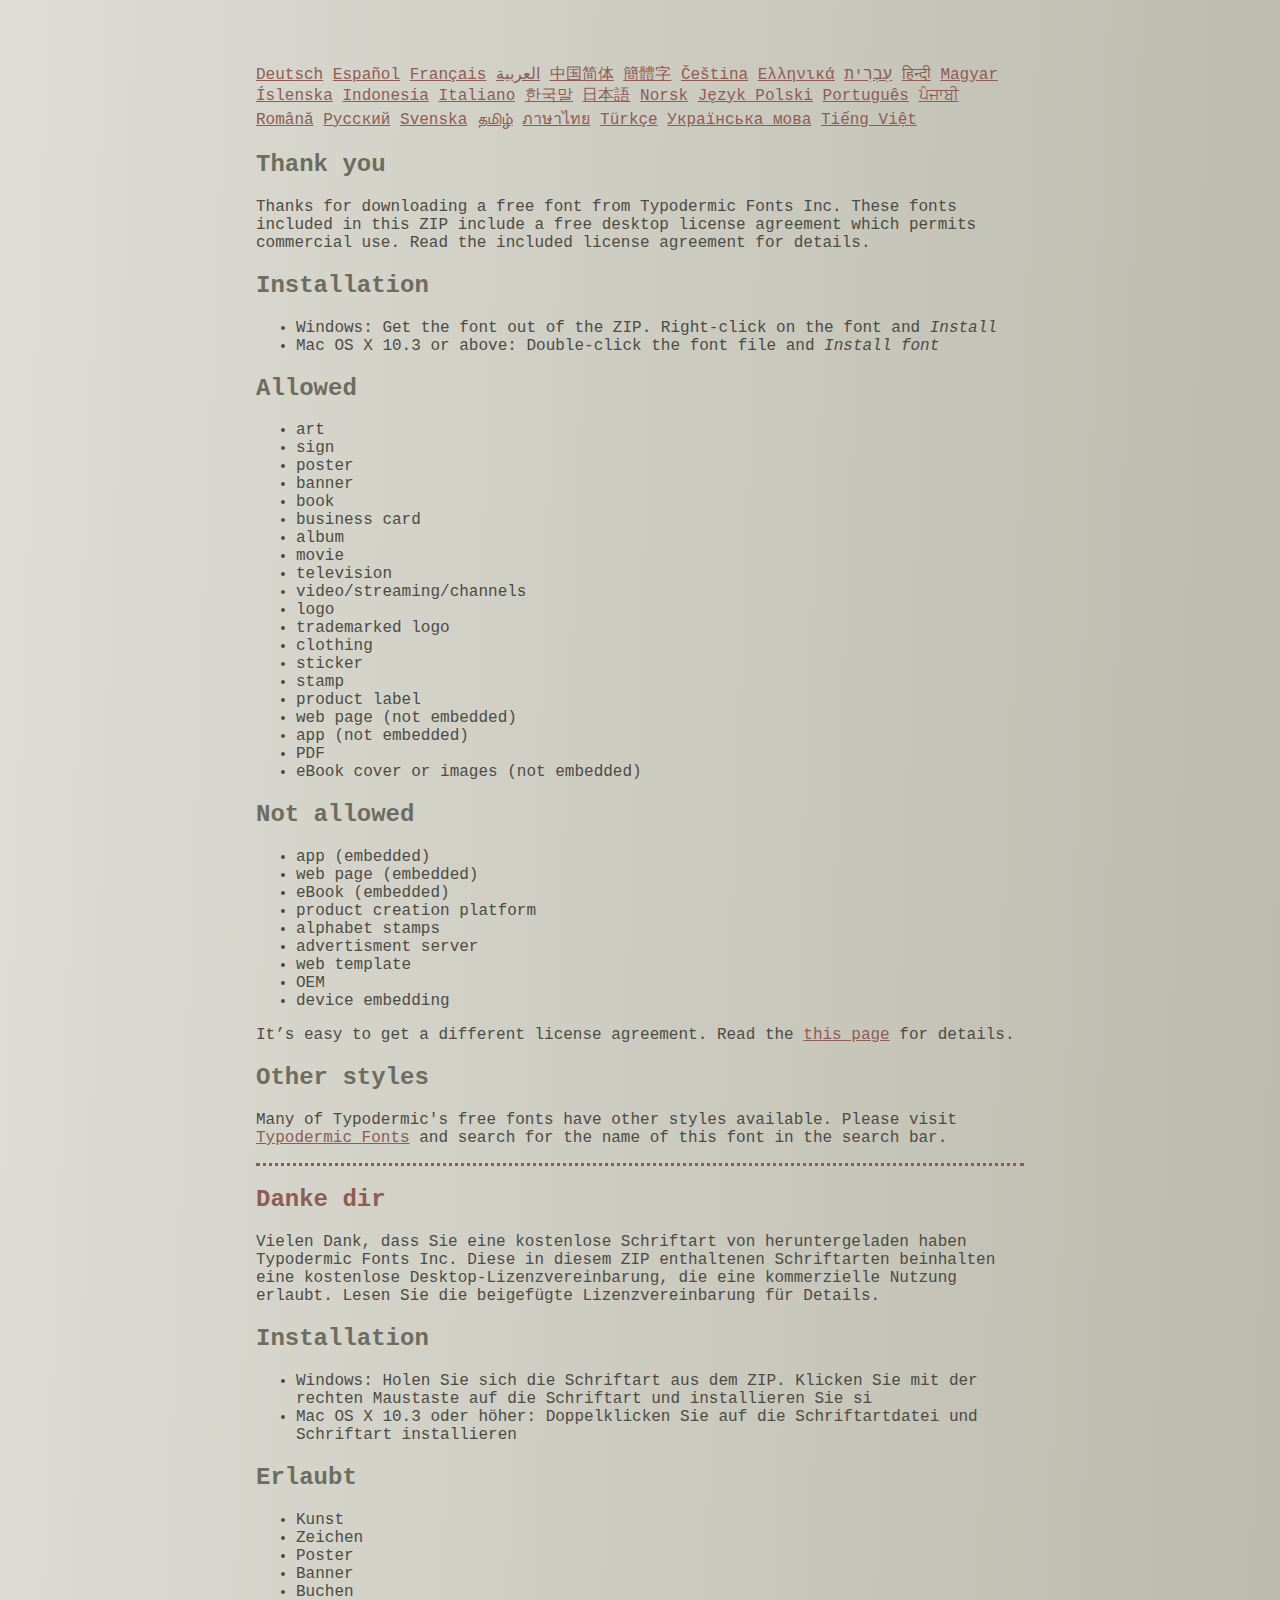
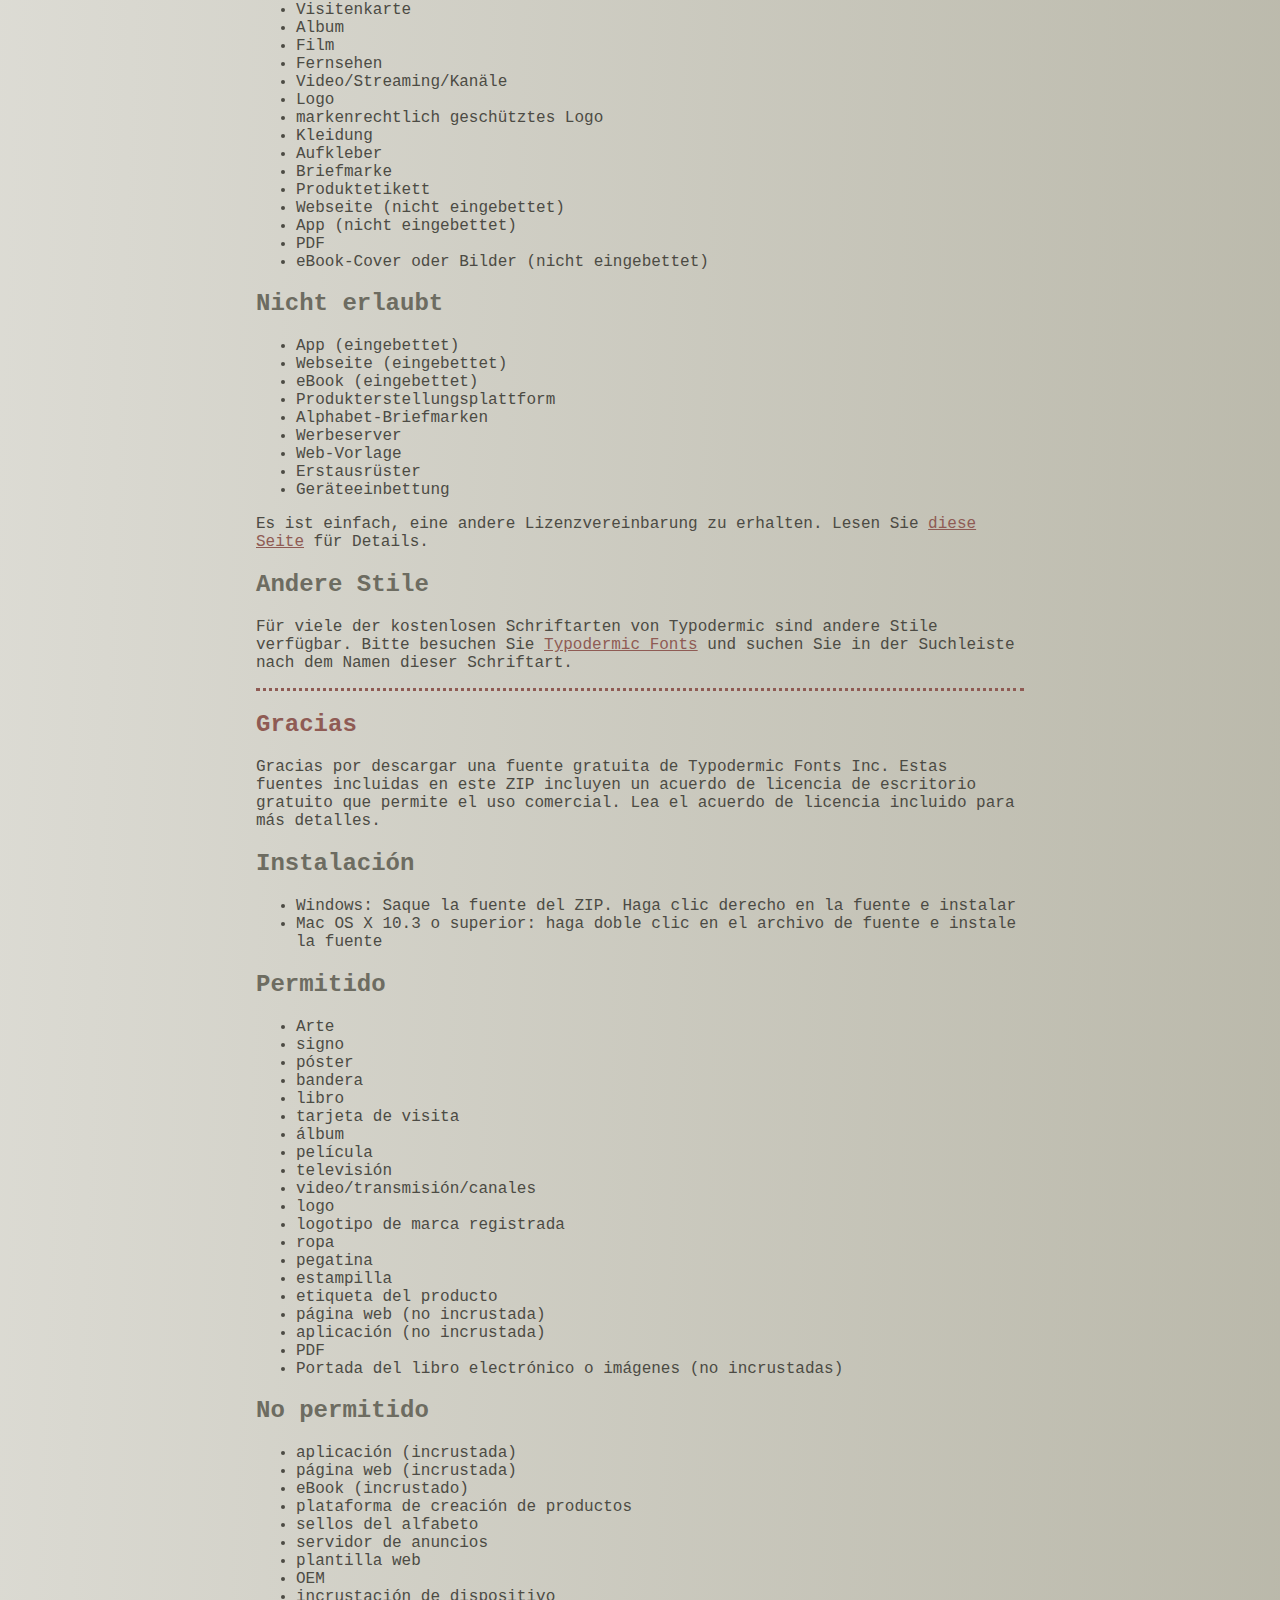
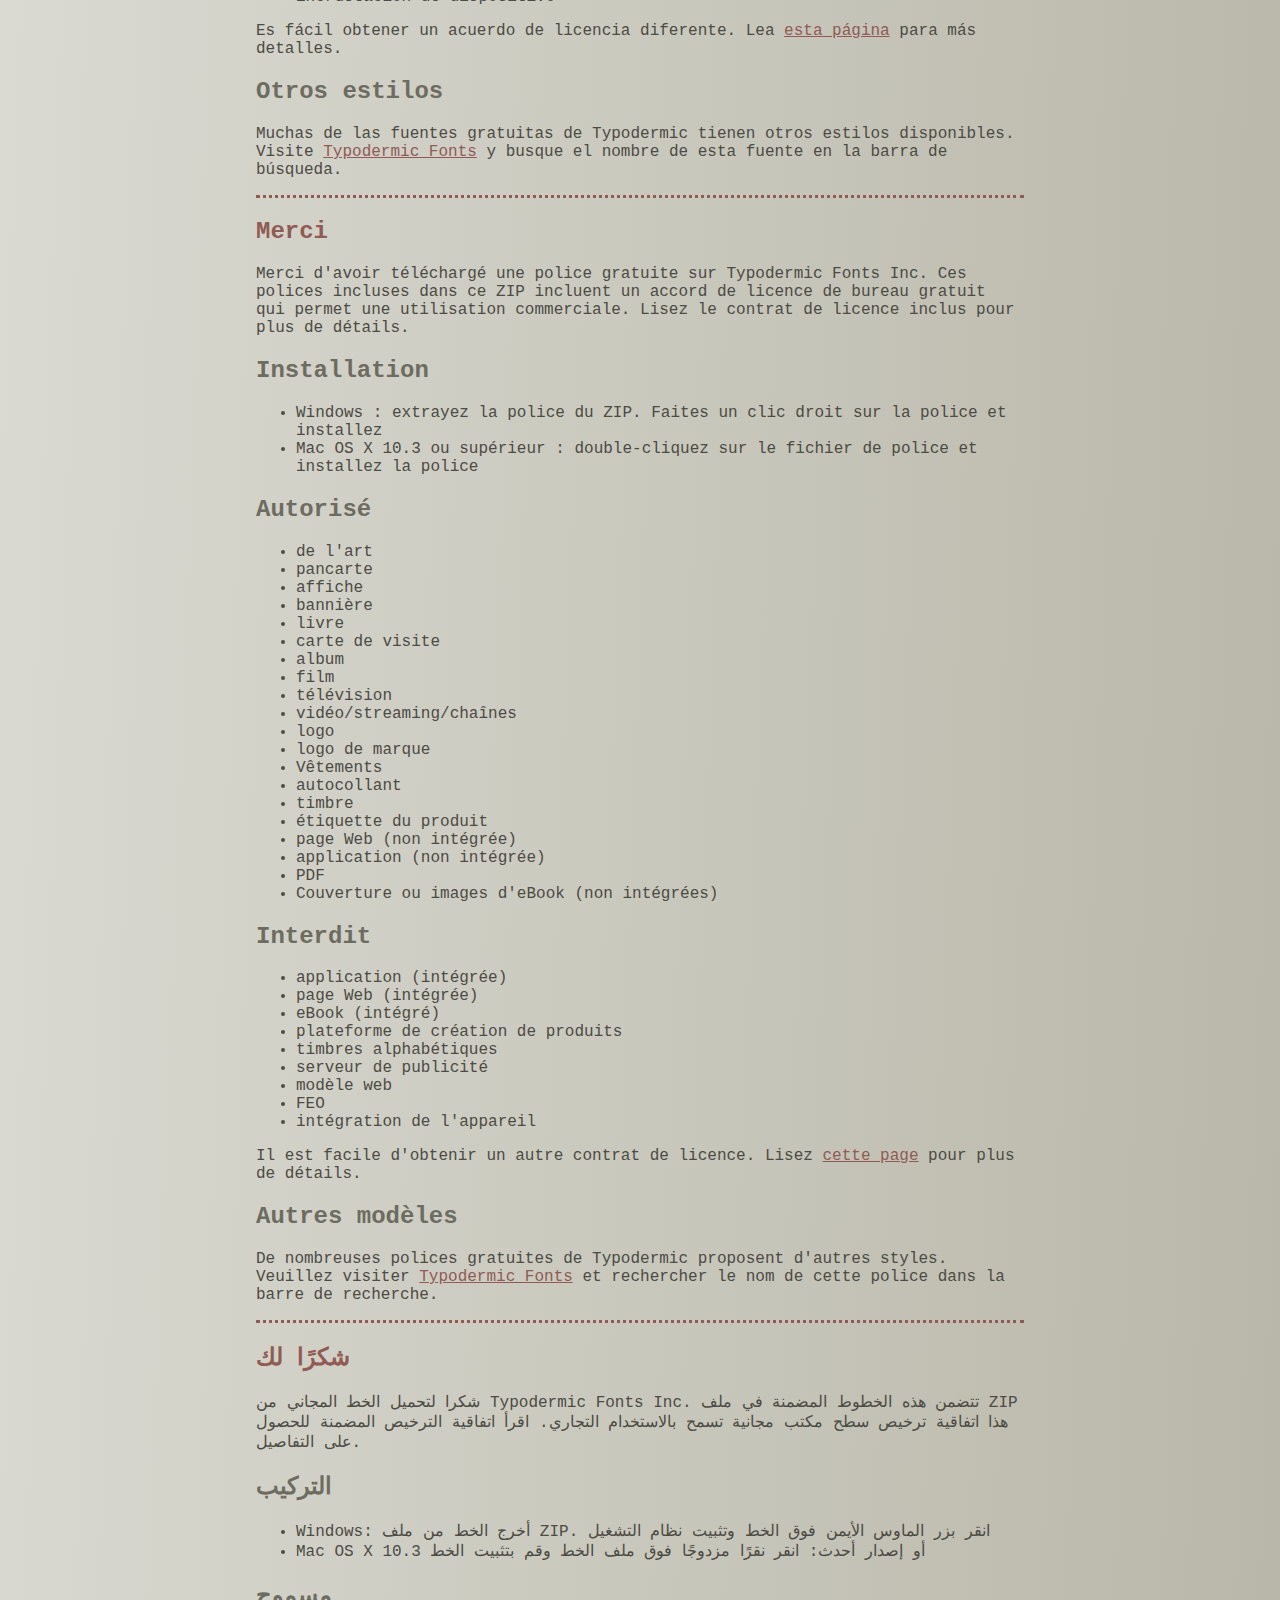
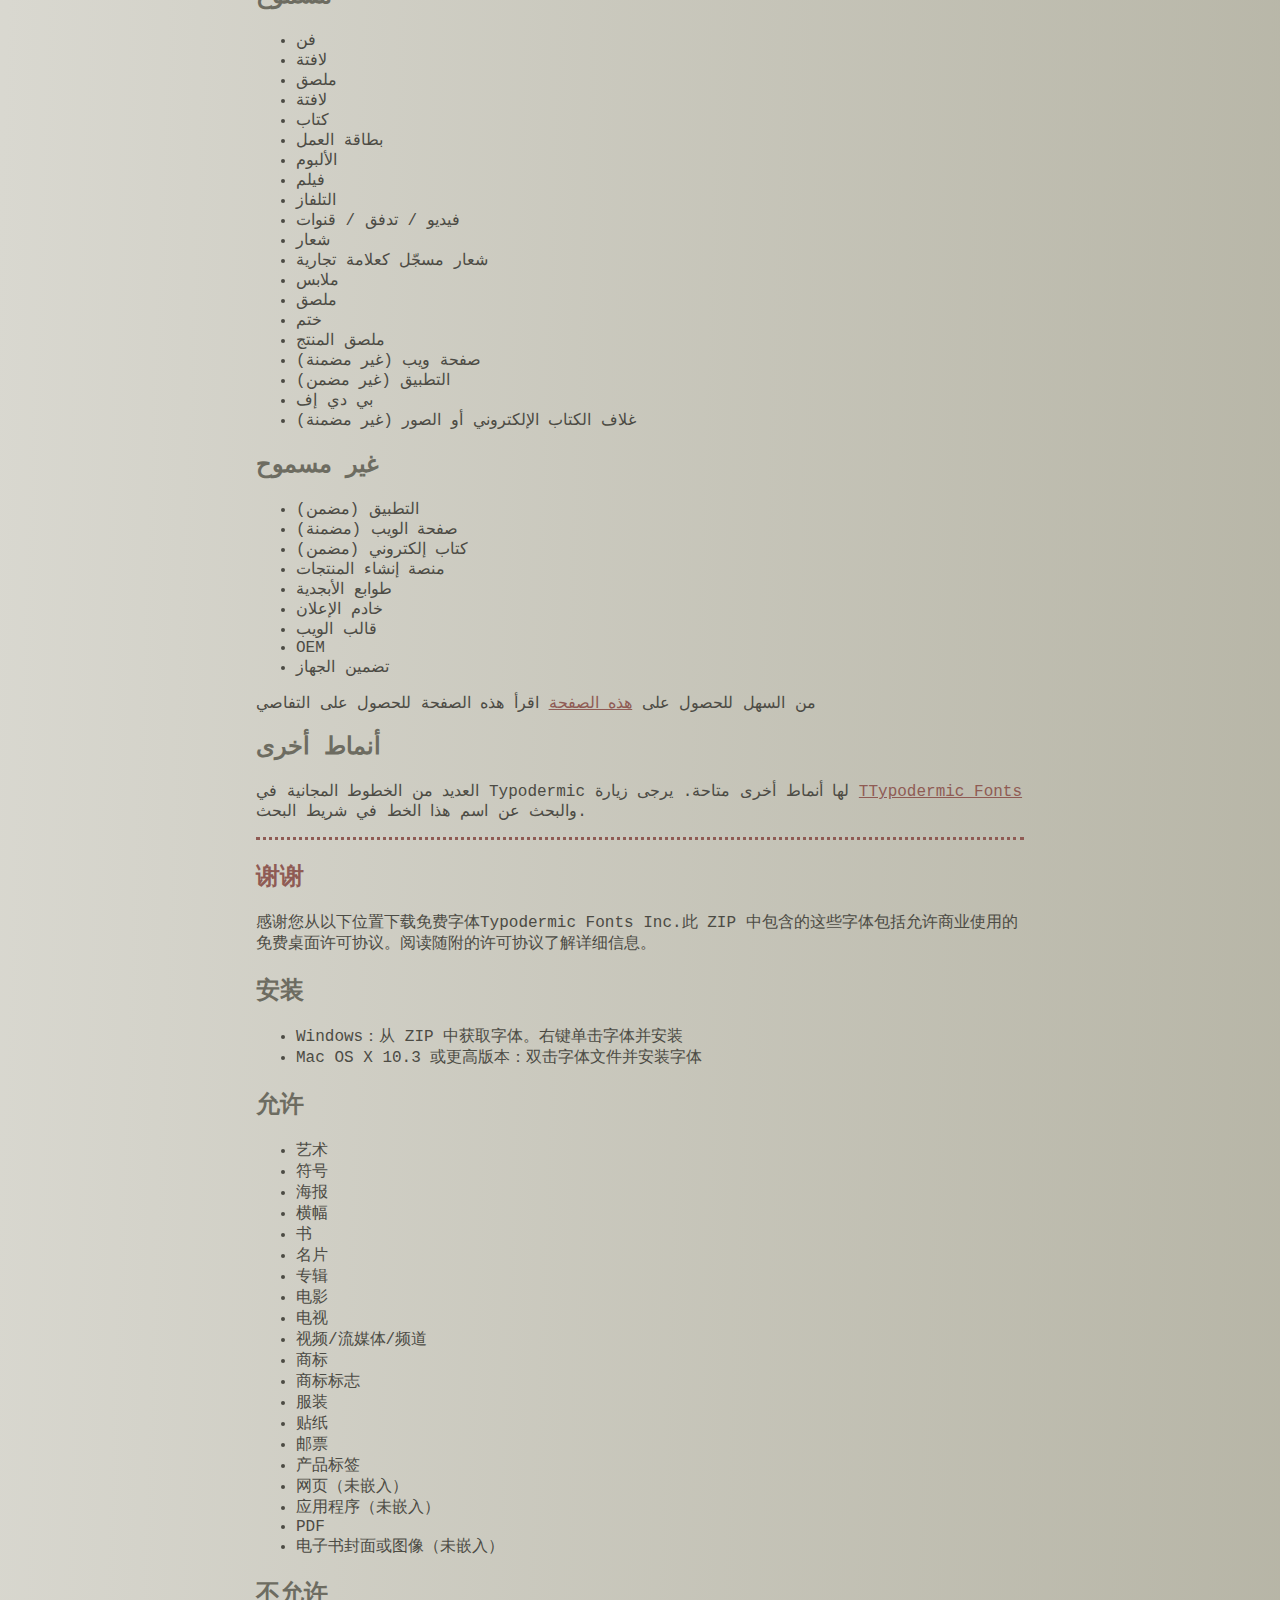
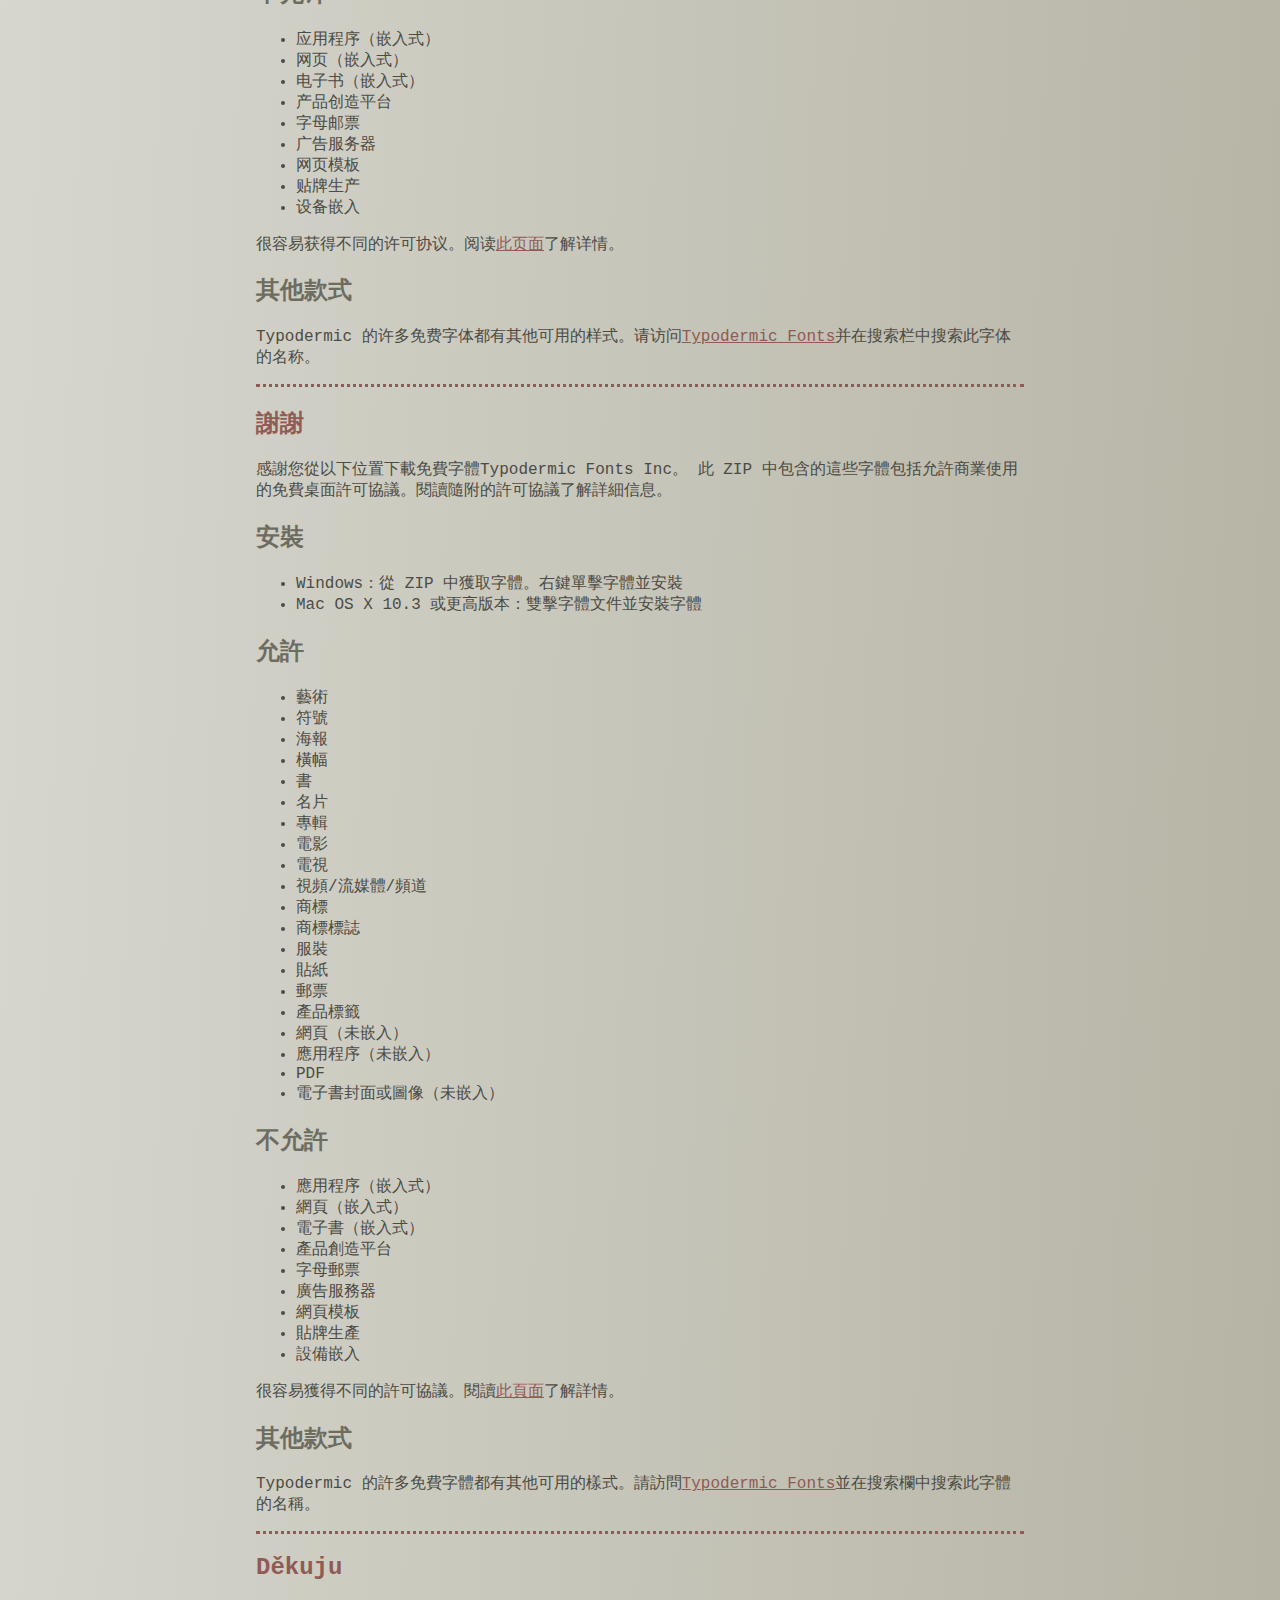
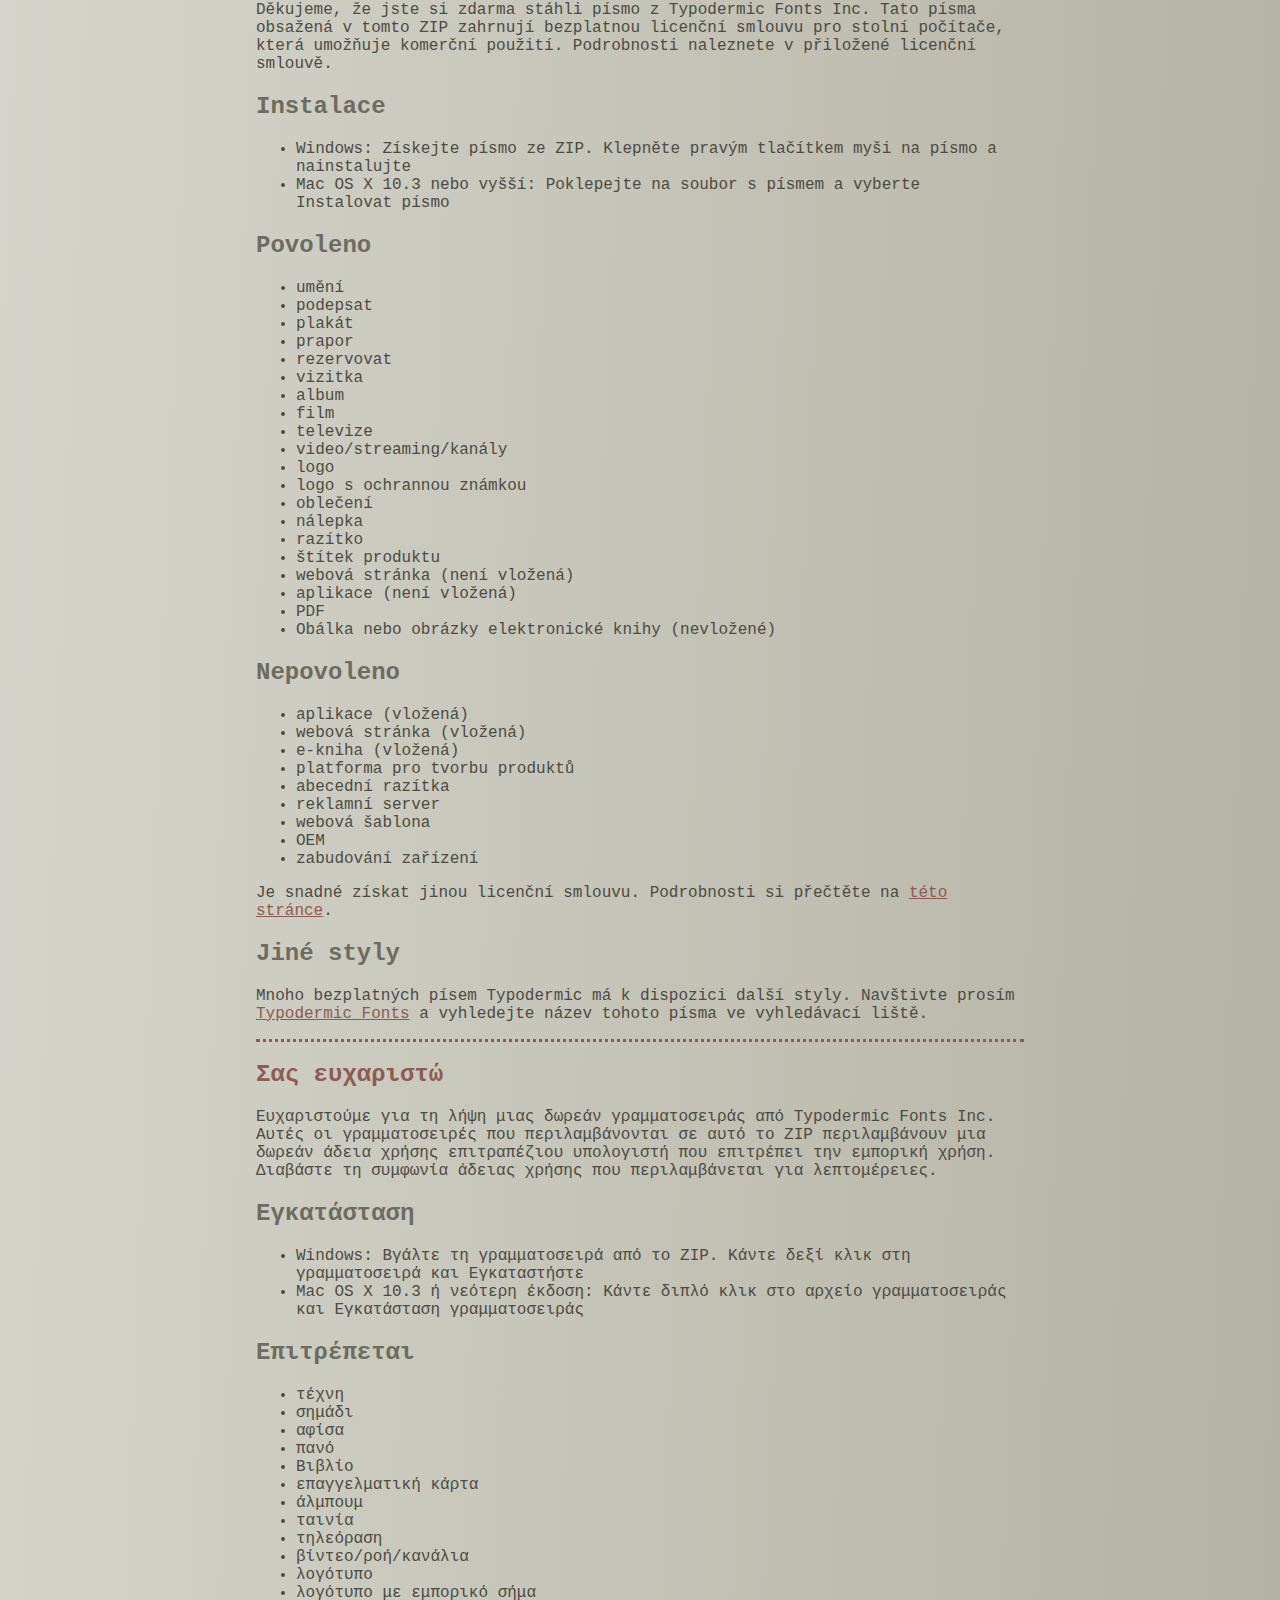
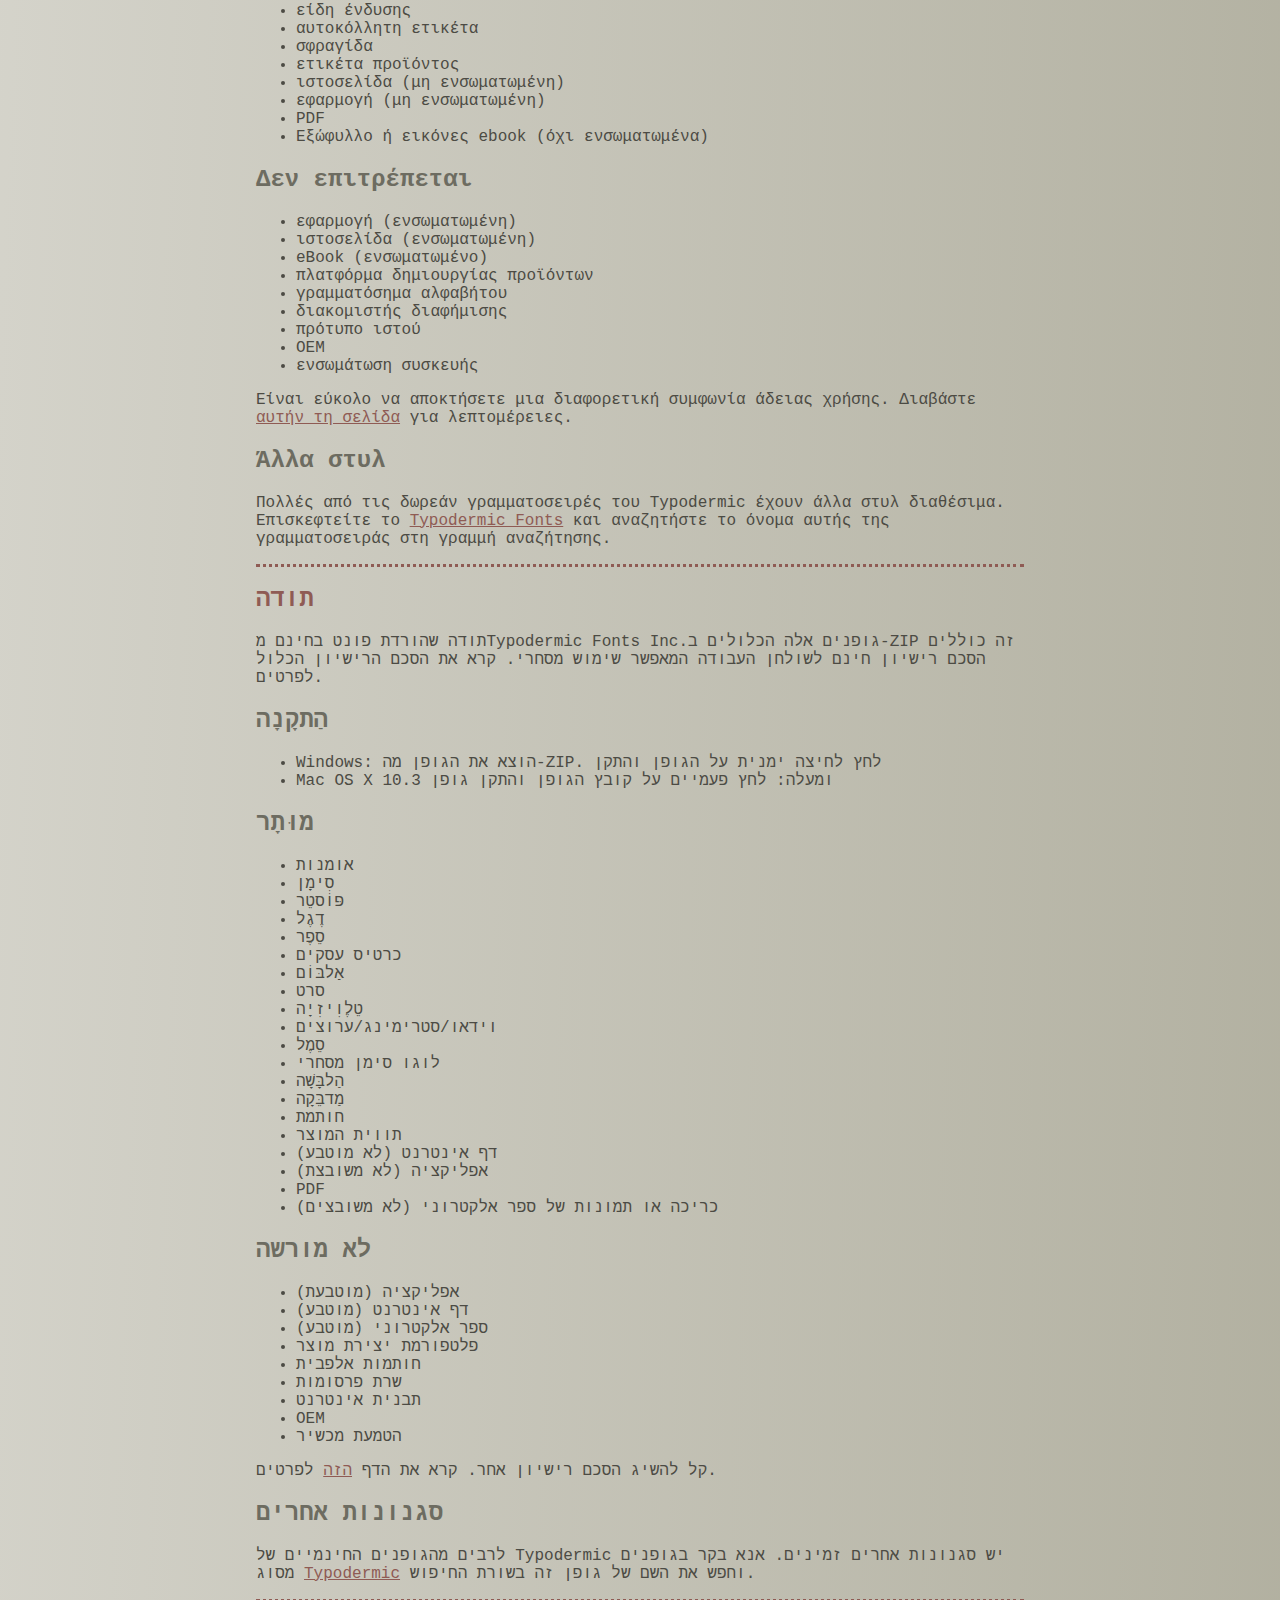
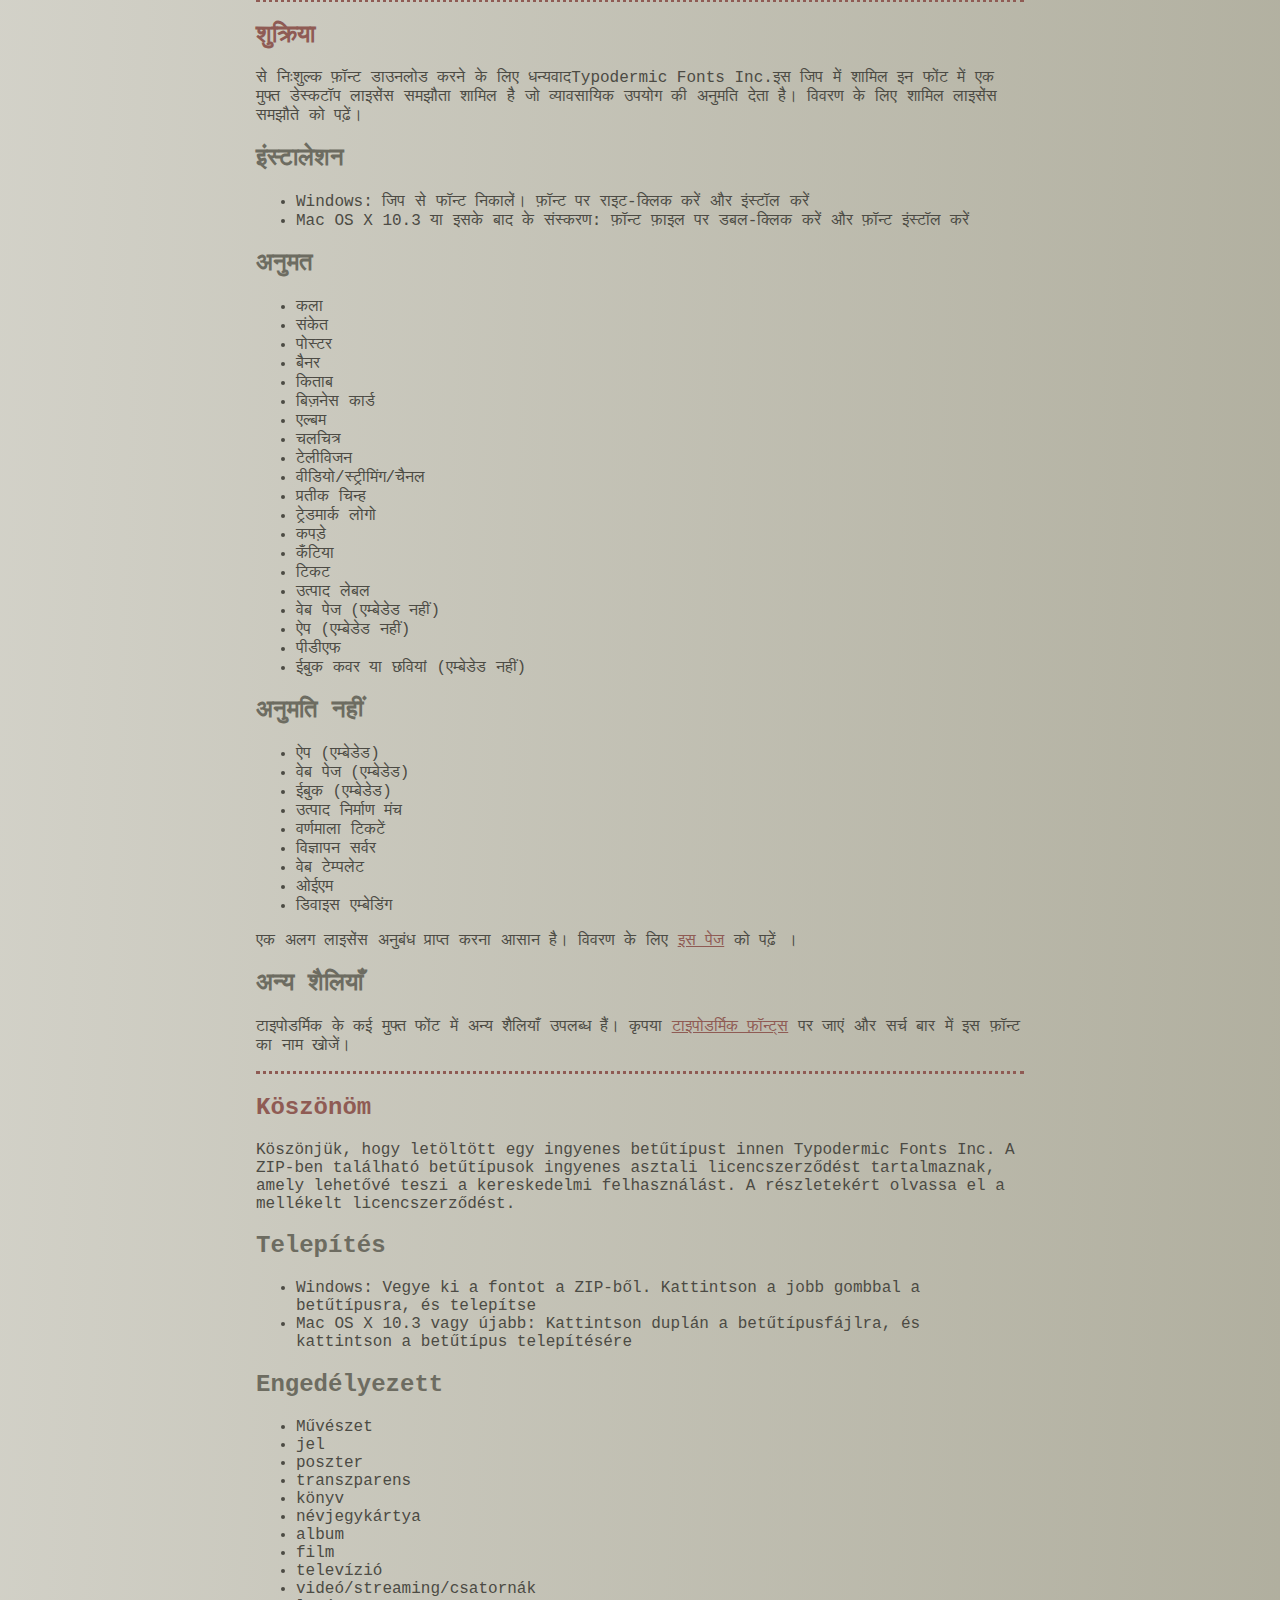
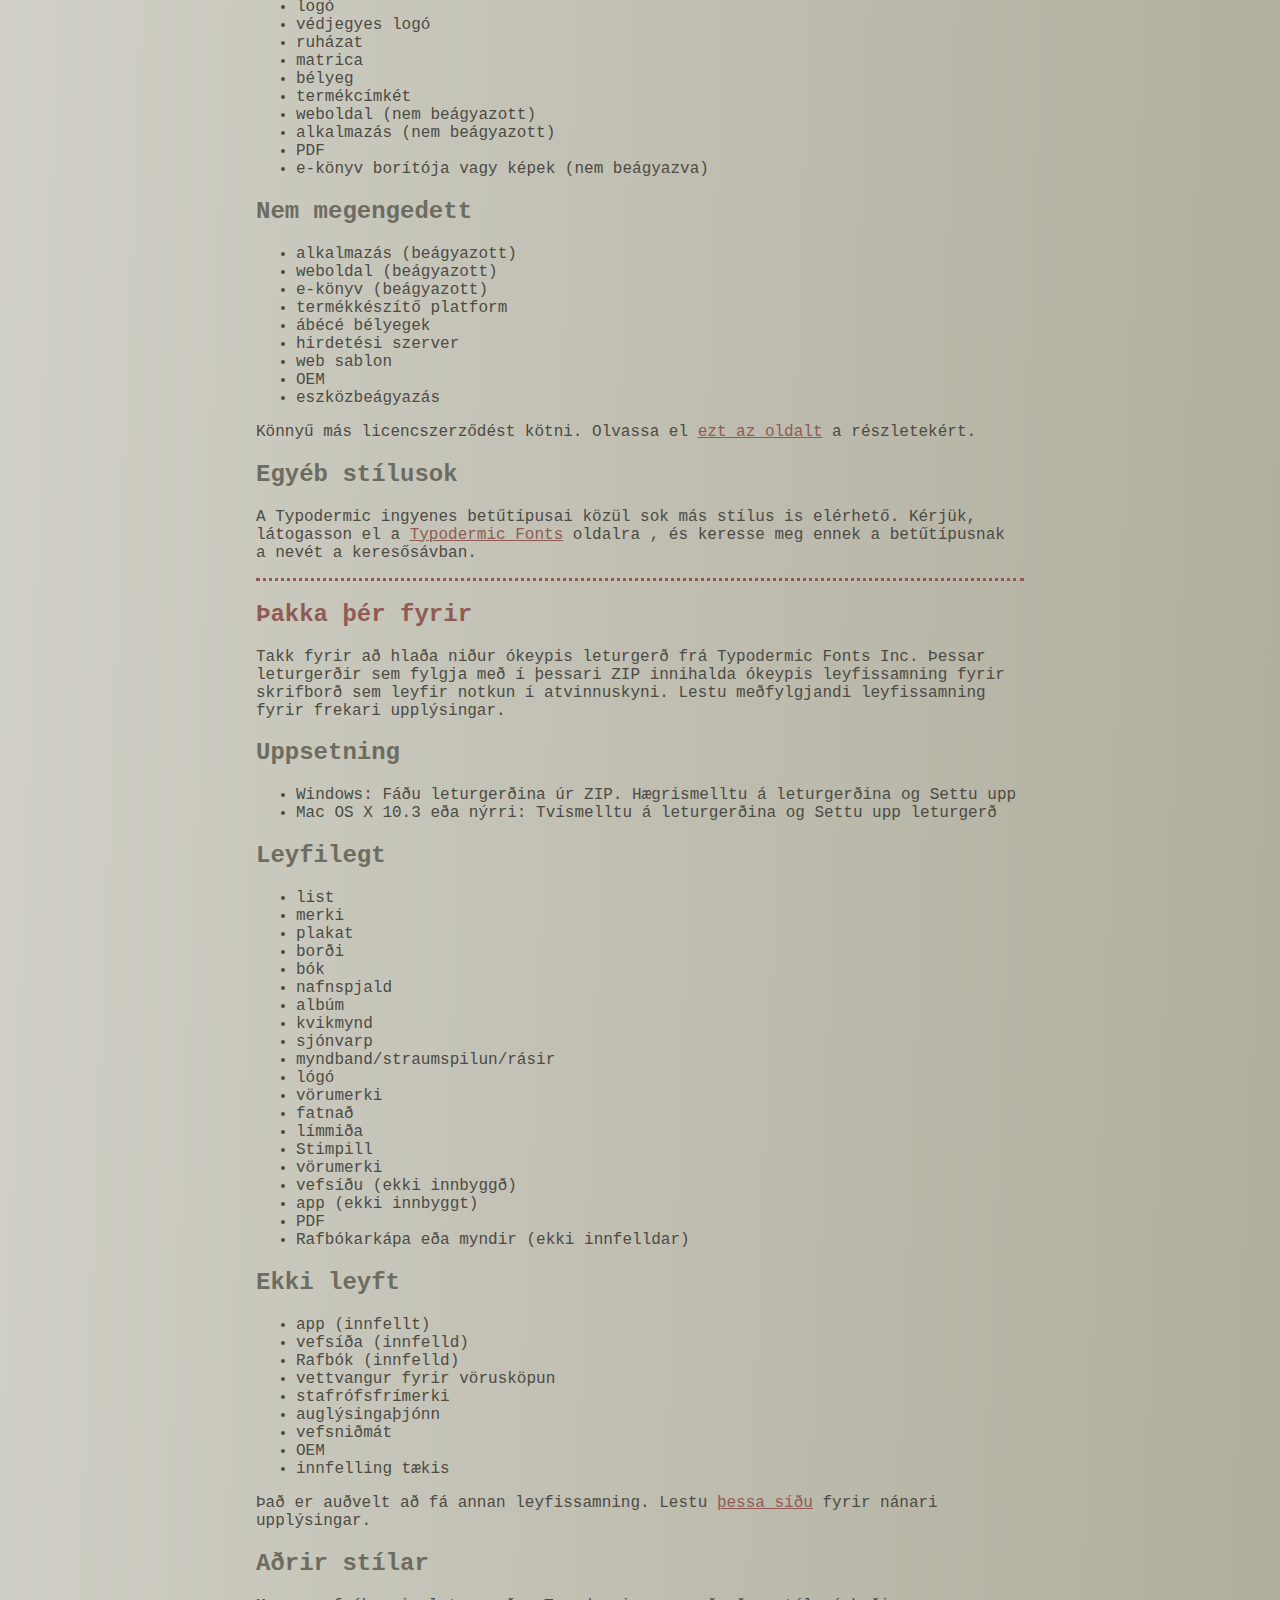
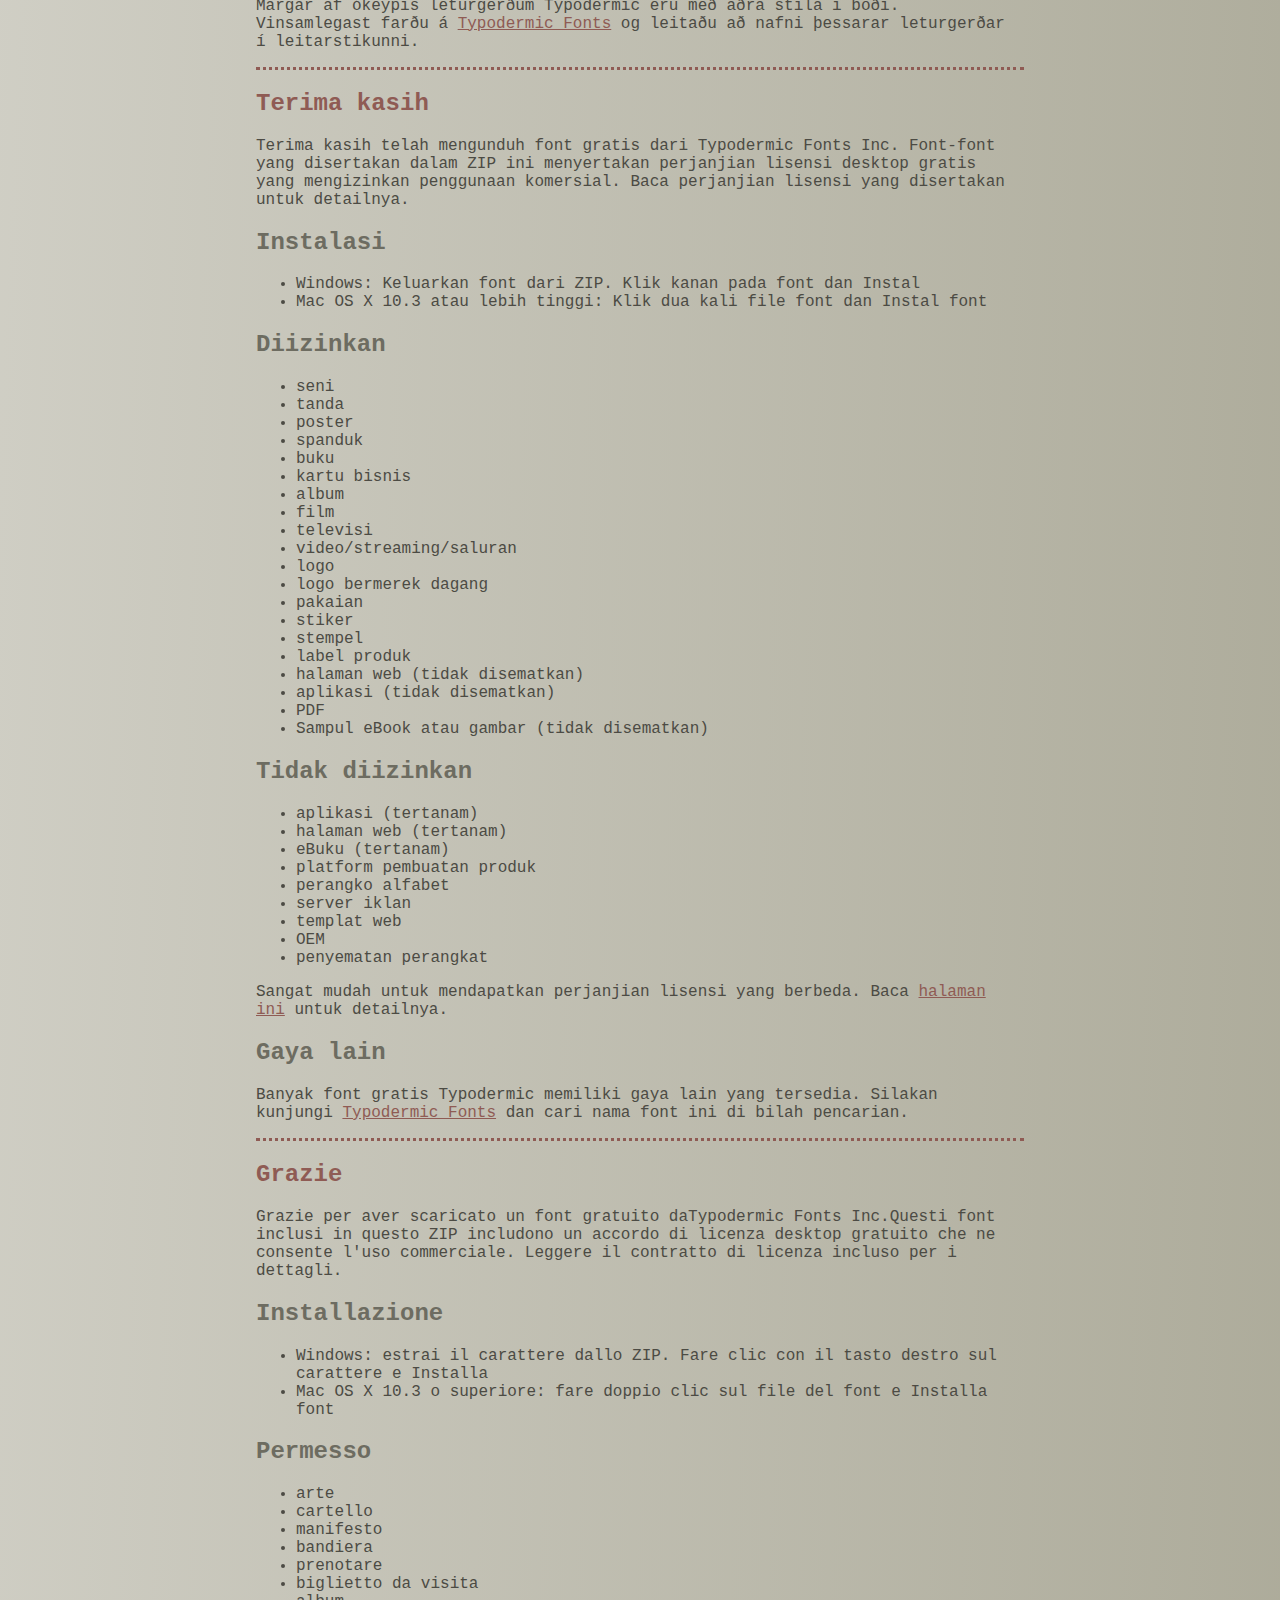
<file: assets/fonts/Athabasca/read-this.html>
<head>
<meta http-equiv="Content-Type" content="text/html; charset=utf-8">
<title>Typodermic Fonts Inc. Free Font Instructions 2023</title>
<style type="text/css">
body {margin:30px 20% 120px 20%; padding:0px; font-family:Consolas, Courier, sans-serif; color:#4c4b44; background-color:#c2c1b3;
/* IE10 Consumer Preview */ 
background-image: -ms-linear-gradient(top left, #DEDDD6 0%, #9D9B87 100%);
/* Mozilla Firefox */ 
background-image: -moz-linear-gradient(top left, #DEDDD6 0%, #9D9B87 100%);
/* Opera */ 
background-image: -o-linear-gradient(top left, #DEDDD6 0%, #9D9B87 100%);
/* Webkit (Safari/Chrome 10) */ 
background-image: -webkit-gradient(linear, left top, right bottom, color-stop(0, #DEDDD6), color-stop(1, #9D9B87));
/* Webkit (Chrome 11+) */ 
background-image: -webkit-linear-gradient(top left, #DEDDD6 0%, #9D9B87 100%);
/* W3C Markup, IE10 Release Preview */ 
background-image: linear-gradient(to bottom right, #DEDDD6 0%, #9D9B87 100%);
	}
h2 {color:#6d6c61;}
a {color:#8f5b54;}
a:hover {color:#ffffff; background-color:#9a998c;}
hr.dotted {border: 0; border-top: 3px dotted #8f5b54;}
</style>
</head>

<body>

<br>

<p translate="no">
<a href="#German">Deutsch</a>
<a href="#Spanish">Español</a>
<a href="#French">Français</a>
<a href="#Arabic">العربية</a>
<a href="#Chinese">中国简体</a>
<a href="#Chinese(trad)">簡體字</a>
<a href="#Czech">Čeština</a>
<a href="#Greek">Ελληνικά</a>
<a href="#Hebrew">עִבְרִית</a>
<a href="#Hindi">हिन्दी</a>
<a href="#Hungarian">Magyar</a>
<a href="#Icelandic">Íslenska</a>
<a href="#Indonesian">Indonesia</a>
<a href="#Italian">Italiano</a>
<a href="#Korean">한국말</a>
<a href="#Japanese">日本語</a>
<a href="#Norwegian">Norsk</a>
<a href="#Polish">Język&nbsp;Polski</a>
<a href="#Portuguese">Português</a>
<a href="#Punjabi">ਪੰਜਾਬੀ</a>
<a href="#Romanian">Română</a>
<a href="#Russian">Русский</a>
<a href="#Swedish">Svenska</a>
<a href="#Tamil">தமிழ்</a>
<a href="#Thai">ภาษาไทย</a>
<a href="#Turkish">Türkçe</a>
<a href="#Ukrainian">Українська&nbsp;мова</a>
<a href="#Vietnamese">Tiếng&nbsp;Việt</a>
</p>

<h2>Thank you</h2>

<p>Thanks for downloading a free font from <span translate="no">Typodermic Fonts Inc.</span> These fonts included in this ZIP include a free desktop license agreement which permits commercial use. Read the included license agreement for details.</p>


<h2>Installation</h2>
<ul><li>Windows: Get the font out of the ZIP. Right-click on the font and <em>Install</em><li>Mac OS X 10.3 or above: Double-click the font file and <em>Install font</em></ul>

<h2>Allowed</h2>

<ul>
<li>art</li>
<li>sign</li>
<li>poster</li>
<li>banner</li>
<li>book</li>
<li>business card</li>
<li>album</li>
<li>movie</li>
<li>television</li>
<li>video/streaming/channels</li>
<li>logo</li>
<li>trademarked logo</li>
<li>clothing</li>
<li>sticker</li>
<li>stamp</li>
<li>product label</li>
<li>web page (not embedded)</li>
<li>app (not embedded)</li>
<li>PDF</li>
<li>eBook cover or images (not embedded)</li>
</ul>

<h2>Not allowed</h2>

<ul>
<li>app (embedded)</li>
<li>web page (embedded)</li>
<li>eBook (embedded)</li>
<li>product creation platform</li>
<li>alphabet stamps</li>
<li>advertisment server</li>
<li>web template</li>
<li>OEM</li>
<li>device embedding</li>
</ul>

<p>It&rsquo;s easy to get a different license agreement. Read the <a href="https://typodermicfonts.com/license/">this page</a> for details. </p>

<h2>Other styles</h2>

<p>Many of Typodermic's free fonts have other styles available. Please visit <a href="https://typodermicfonts.com">Typodermic Fonts</a> and search for the name of this font in the search bar.</p>

<hr class="dotted">

<h2><a id="German">Danke dir</a></h2>

<p>Vielen Dank, dass Sie eine kostenlose Schriftart von heruntergeladen haben Typodermic Fonts Inc. Diese in diesem ZIP enthaltenen Schriftarten beinhalten eine kostenlose Desktop-Lizenzvereinbarung, die eine kommerzielle Nutzung erlaubt. Lesen Sie die beigefügte Lizenzvereinbarung für Details.</p>


<h2>Installation</h2>
<ul><li>Windows: Holen Sie sich die Schriftart aus dem ZIP. Klicken Sie mit der rechten Maustaste auf die Schriftart und installieren Sie si<li>Mac OS X 10.3 oder höher: Doppelklicken Sie auf die Schriftartdatei und Schriftart installieren </ul>

<h2>Erlaubt</h2>

<ul>
<li>Kunst</li>
<li>Zeichen</li>
<li>Poster</li>
<li>Banner</li>
<li>Buchen</li>
<li>Visitenkarte</li>
<li>Album</li>
<li>Film</li>
<li>Fernsehen</li>
<li>Video/Streaming/Kanäle</li>
<li>Logo</li>
<li>markenrechtlich geschütztes Logo</li>
<li>Kleidung</li>
<li>Aufkleber</li>
<li>Briefmarke</li>
<li>Produktetikett</li>
<li>Webseite (nicht eingebettet)</li>
<li>App (nicht eingebettet)</li>
<li>PDF</li>
<li>eBook-Cover oder Bilder (nicht eingebettet)</li>
</ul>

<h2>Nicht erlaubt</h2>

<ul>
<li>App (eingebettet)</li>
<li>Webseite (eingebettet)</li>
<li>eBook (eingebettet)</li>
<li>Produkterstellungsplattform</li>
<li>Alphabet-Briefmarken</li>
<li>Werbeserver</li>
<li>Web-Vorlage</li>
<li>Erstausrüster</li>
<li>Geräteeinbettung</li>
</ul>

<p>Es ist einfach, eine andere Lizenzvereinbarung zu erhalten. Lesen Sie <a href="https://typodermicfonts.com/license/">diese Seite</a> für Details.</p>

<h2>Andere Stile</h2>

<p>Für viele der kostenlosen Schriftarten von Typodermic sind andere Stile verfügbar. Bitte besuchen Sie <a href="https://typodermicfonts.com">Typodermic Fonts</a> und suchen Sie in der Suchleiste nach dem Namen dieser Schriftart.</p>


<hr class="dotted">

<h2><a id="Spanish">Gracias</a></h2>

<p>Gracias por descargar una fuente gratuita de Typodermic Fonts Inc. Estas fuentes incluidas en este ZIP incluyen un acuerdo de licencia de escritorio gratuito que permite el uso comercial. Lea el acuerdo de licencia incluido para más detalles.</p>


<h2>Instalación</h2>
<ul><li>Windows: Saque la fuente del ZIP. Haga clic derecho en la fuente e instalar <li>Mac OS X 10.3 o superior: haga doble clic en el archivo de fuente e instale la fuente</ul>

<h2>Permitido</h2>

<ul>
<li>Arte</li>
<li>signo</li>
<li>póster</li>
<li>bandera</li>
<li>libro</li>
<li>tarjeta de visita</li>
<li>álbum</li>
<li>película</li>
<li>televisión</li>
<li>video/transmisión/canales</li>
<li>logo</li>
<li>logotipo de marca registrada</li>
<li>ropa</li>
<li>pegatina</li>
<li>estampilla</li>
<li>etiqueta del producto</li>
<li>página web (no incrustada)</li>
<li>aplicación (no incrustada)</li>
<li>PDF</li>
<li>Portada del libro electrónico o imágenes (no incrustadas)</li>
</ul>


<h2>No permitido</h2>

<ul>
<li>aplicación (incrustada)</li>
<li>página web (incrustada)</li>
<li>eBook (incrustado)</li>
<li>plataforma de creación de productos</li>
<li>sellos del alfabeto</li>
<li>servidor de anuncios</li>
<li>plantilla web</li>
<li>OEM</li>
<li>incrustación de dispositivo</li>
</ul>

<p>Es fácil obtener un acuerdo de licencia diferente. Lea <a href="https://typodermicfonts.com/license/">esta página</a> para más detalles.</p>

<h2>Otros estilos</h2>

<p>Muchas de las fuentes gratuitas de Typodermic tienen otros estilos disponibles. Visite  <a href="https://typodermicfonts.com">Typodermic Fonts</a> y busque el nombre de esta fuente en la barra de búsqueda.</p>


<hr class="dotted">

<h2><a id="French">Merci</a></h2>

<p>Merci d'avoir téléchargé une police gratuite sur Typodermic Fonts Inc. Ces polices incluses dans ce ZIP incluent un accord de licence de bureau gratuit qui permet une utilisation commerciale. Lisez le contrat de licence inclus pour plus de détails.</p>


<h2>Installation</h2>
<ul><li>Windows : extrayez la police du ZIP. Faites un clic droit sur la police et installez<li>Mac OS X 10.3 ou supérieur : double-cliquez sur le fichier de police et installez la police</ul>
  



<h2>Autorisé</h2>

<ul>
<li>de l'art</li>
<li>pancarte</li>
<li>affiche</li>
<li>bannière</li>
<li>livre</li>
<li>carte de visite</li>
<li>album</li>
<li>film</li>
<li>télévision</li>
<li>vidéo/streaming/chaînes</li>
<li>logo</li>
<li>logo de marque</li>
<li>Vêtements</li>
<li>autocollant</li>
<li>timbre</li>
<li>étiquette du produit</li>
<li>page Web (non intégrée)</li>
<li>application (non intégrée)</li>
<li>PDF</li>
<li>Couverture ou images d'eBook (non intégrées)</li>
</ul>
 


<h2>Interdit</h2>

<ul>
<li>application (intégrée)</li>
<li>page Web (intégrée)</li>
<li>eBook (intégré)</li>
<li>plateforme de création de produits</li>
<li>timbres alphabétiques</li>
<li>serveur de publicité</li>
<li>modèle web</li>
<li>FEO</li>
<li>intégration de l'appareil</li>
</ul>

<p>Il est facile d'obtenir un autre contrat de licence. Lisez  <a href="https://typodermicfonts.com/license/">cette page</a> pour plus de détails.</p>

<h2>Autres modèles</h2>

<p>De nombreuses polices gratuites de Typodermic proposent d'autres styles. Veuillez visiter  <a href="https://typodermicfonts.com">Typodermic Fonts</a> et rechercher le nom de cette police dans la barre de recherche.</p>


<hr class="dotted">

<h2><a id="Arabic">شكرًا لك</a></h2>

<p>

شكرا لتحميل الخط المجاني من Typodermic Fonts Inc. تتضمن هذه الخطوط المضمنة في ملف ZIP هذا اتفاقية ترخيص سطح مكتب مجانية تسمح بالاستخدام التجاري. اقرأ اتفاقية الترخيص المضمنة للحصول على التفاصيل.</p>


<h2>التركيب</h2>
<ul><li>Windows: أخرج الخط من ملف ZIP. انقر بزر الماوس الأيمن فوق الخط وتثبيت
    نظام التشغيل <li>Mac OS X 10.3 أو إصدار أحدث: انقر نقرًا مزدوجًا فوق ملف الخط وقم بتثبيت الخط</em></ul>

<h2>مسموح</h2>

<ul>
<li>فن</li>
<li>لافتة</li>
<li>ملصق</li>
<li>لافتة</li>
<li>كتاب</li>
<li>بطاقة العمل</li>
<li>الألبوم</li>
<li>فيلم</li>
<li>التلفاز</li>
<li>فيديو / تدفق / قنوات</li>
<li>شعار</li>
<li>شعار مسجّل كعلامة تجارية</li>
<li>ملابس</li>
<li>ملصق</li>
<li>ختم</li>
<li>ملصق المنتج</li>
<li>صفحة ويب (غير مضمنة)</li>
<li>التطبيق (غير مضمن)</li>
<li>بي دي إف</li>
<li>غلاف الكتاب الإلكتروني أو الصور (غير مضمنة)</li>
</ul>

<h2>غير مسموح</h2>

<ul>
<li>التطبيق (مضمن)</li>
<li>صفحة الويب (مضمنة)</li>
<li>كتاب إلكتروني (مضمن)</li>
<li>منصة إنشاء المنتجات</li>
<li>طوابع الأبجدية</li>
<li>خادم الإعلان</li>
<li>قالب الويب</li>
<li>OEM</li>
<li>تضمين الجهاز</li>
</ul>

<p>من السهل  للحصول على <a href="https://typodermicfonts.com/license/">هذه الصفحة</a>  اقرأ هذه الصفحة للحصول على التفاصي</p>


<h2>أنماط أخرى</h2>

<p>العديد من الخطوط المجانية في Typodermic لها أنماط أخرى متاحة. يرجى زيارة <a href="https://typodermicfonts.com">TTypodermic Fonts</a> والبحث عن اسم هذا الخط في شريط البحث.</p>


<hr class="dotted">

<h2><a id="Chinese">谢谢</a></h2>

<p>感谢您从以下位置下载免费字体Typodermic Fonts Inc.此 ZIP 中包含的这些字体包括允许商业使用的免费桌面许可协议。阅读随附的许可协议了解详细信息。</p>


<h2>安装</h2>
<ul><li>Windows：从 ZIP 中获取字体。右键单击字体并安装<li>Mac OS X 10.3 或更高版本：双击字体文件并安装字体 </ul>

<h2>允许</h2>





<ul>
<li>艺术</li>
<li>符号</li>
<li>海报</li>
<li>横幅</li>
<li>书</li>
<li>名片</li>
<li>专辑</li>
<li>电影</li>
<li>电视</li>
<li>视频/流媒体/频道</li>
<li>商标</li>
<li>商标标志</li>
<li>服装</li>
<li>贴纸</li>
<li>邮票</li>
<li>产品标签</li>
<li>网页（未嵌入）</li>
<li>应用程序（未嵌入）</li>
<li>PDF</li>
<li>电子书封面或图像（未嵌入）</li>
</ul>

<h2>不允许</h2>

<ul>
<li>应用程序（嵌入式）</li>
<li>网页（嵌入式）</li>
<li>电子书（嵌入式）</li>
<li>产品创造平台</li>
<li>字母邮票</li>
<li>广告服务器</li>
<li>网页模板</li>
<li>贴牌生产</li>
<li>设备嵌入</li>
</ul>

<p>很容易获得不同的许可协议。阅读<a href="https://typodermicfonts.com/license/">此页面</a>了解详情。</p>

<h2>其他款式</h2>

<p>Typodermic 的许多免费字体都有其他可用的样式。请访问<a href="https://typodermicfonts.com">Typodermic Fonts</a>并在搜索栏中搜索此字体的名称。</p>


<hr class="dotted">

<h2><a id="Chinese(trad)">謝謝</a></h2>

<p>感謝您從以下位置下載免費字體Typodermic Fonts Inc。 此 ZIP 中包含的這些字體包括允許商業使用的免費桌面許可協議。閱讀隨附的許可協議了解詳細信息。</p>


<h2>安裝</h2>
<ul><li>Windows：從 ZIP 中獲取字體。右鍵單擊字體並安裝<li>Mac OS X 10.3 或更高版本：雙擊字體文件並安裝字體 </ul>

<h2>允許</h2>

<ul>
<li>藝術</li>
<li>符號</li>
<li>海報</li>
<li>橫幅</li>
<li>書</li>
<li>名片</li>
<li>專輯</li>
<li>電影</li>
<li>電視</li>
<li>視頻/流媒體/頻道</li>
<li>商標</li>
<li>商標標誌</li>
<li>服裝</li>
<li>貼紙</li>
<li>郵票</li>
<li>產品標籤</li>
<li>網頁（未嵌入）</li>
<li>應用程序（未嵌入）</li>
<li>PDF</li>
<li>電子書封面或圖像（未嵌入）</li>


</ul>

<h2>不允許</h2>

<ul>
<li>應用程序（嵌入式）</li>
<li>網頁（嵌入式）</li>
<li>電子書（嵌入式）</li>
<li>產品創造平台</li>
<li>字母郵票</li>
<li>廣告服務器</li>
<li>網頁模板</li>
<li>貼牌生產</li>
<li>設備嵌入</li>
</ul>

<p>很容易獲得不同的許可協議。閱讀<a href="https://typodermicfonts.com/license/">此頁面</a>了解詳情。</p>

<h2>其他款式</h2>

<p>Typodermic 的許多免費字體都有其他可用的樣式。請訪問<a href="https://typodermicfonts.com">Typodermic Fonts</a>並在搜索欄中搜索此字體的名稱。</p>


<hr class="dotted">

<h2><a id="Czech">Děkuju</a></h2>

<p>Děkujeme, že jste si zdarma stáhli písmo z Typodermic Fonts Inc. Tato písma obsažená v tomto ZIP zahrnují bezplatnou licenční smlouvu pro stolní počítače, která umožňuje komerční použití. Podrobnosti naleznete v přiložené licenční smlouvě.</p>


<h2>Instalace</h2>
<ul><li>Windows: Získejte písmo ze ZIP. Klepněte pravým tlačítkem myši na písmo a nainstalujte <li>Mac OS X 10.3 nebo vyšší: Poklepejte na soubor s písmem a vyberte Instalovat písmo </ul>

<h2>Povoleno</h2>

<ul>
<li>umění</li>
<li>podepsat</li>
<li>plakát</li>
<li>prapor</li>
<li>rezervovat</li>
<li>vizitka</li>
<li>album</li>
<li>film</li>
<li>televize</li>
<li>video/streaming/kanály</li>
<li>logo</li>
<li>logo s ochrannou známkou</li>
<li>oblečení</li>
<li>nálepka</li>
<li>razítko</li>
<li>štítek produktu</li>
<li>webová stránka (není vložená)</li>
<li>aplikace (není vložená)</li>
<li>PDF</li>
<li>Obálka nebo obrázky elektronické knihy (nevložené)</li>
</ul>

<h2>Nepovoleno</h2>

<ul>
<li>aplikace (vložená)</li>
<li>webová stránka (vložená)</li>
<li>e-kniha (vložená)</li>
<li>platforma pro tvorbu produktů</li>
<li>abecední razítka</li>
<li>reklamní server</li>
<li>webová šablona</li>
<li>OEM</li>
<li>zabudování zařízení</li>
</ul>

<p>Je snadné získat jinou licenční smlouvu. Podrobnosti si přečtěte na <a href="https://typodermicfonts.com/license/">této stránce</a>.

<h2>Jiné styly</h2>

<p>Mnoho bezplatných písem Typodermic má k dispozici další styly. Navštivte prosím <a href="https://typodermicfonts.com">Typodermic Fonts</a> a vyhledejte název tohoto písma ve vyhledávací liště.</p>

<hr class="dotted">

<h2><a id="Greek">Σας ευχαριστώ</a></h2>

<p>Ευχαριστούμε για τη λήψη μιας δωρεάν γραμματοσειράς από Typodermic Fonts Inc. Αυτές οι γραμματοσειρές που περιλαμβάνονται σε αυτό το ZIP περιλαμβάνουν μια δωρεάν άδεια χρήσης επιτραπέζιου υπολογιστή που επιτρέπει την εμπορική χρήση. Διαβάστε τη συμφωνία άδειας χρήσης που περιλαμβάνεται για λεπτομέρειες.</p>


<h2>Εγκατάσταση</h2>
<ul><li>Windows: Βγάλτε τη γραμματοσειρά από το ZIP. Κάντε δεξί κλικ στη γραμματοσειρά και Εγκαταστήστε <li>Mac OS X 10.3 ή νεότερη έκδοση: Κάντε διπλό κλικ στο αρχείο γραμματοσειράς και Εγκατάσταση γραμματοσειράς</ul>

<h2>Επιτρέπεται</h2>

<ul>
<li>τέχνη</li>
<li>σημάδι</li>
<li>αφίσα</li>
<li>πανό</li>
<li>Βιβλίο</li>
<li>επαγγελματική κάρτα</li>
<li>άλμπουμ</li>
<li>ταινία</li>
<li>τηλεόραση</li>
<li>βίντεο/ροή/κανάλια</li>
<li>λογότυπο</li>
<li>λογότυπο με εμπορικό σήμα</li>
<li>είδη ένδυσης</li>
<li>αυτοκόλλητη ετικέτα</li>
<li>σφραγίδα</li>
<li>ετικέτα προϊόντος</li>
<li>ιστοσελίδα (μη ενσωματωμένη)</li>
<li>εφαρμογή (μη ενσωματωμένη)</li>
<li>PDF</li>
<li>Εξώφυλλο ή εικόνες ebook (όχι ενσωματωμένα)</li>
</ul>

<h2>Δεν επιτρέπεται</h2>

<ul>
<li>εφαρμογή (ενσωματωμένη)</li>
<li>ιστοσελίδα (ενσωματωμένη)</li>
<li>eBook (ενσωματωμένο)</li>
<li>πλατφόρμα δημιουργίας προϊόντων</li>
<li>γραμματόσημα αλφαβήτου</li>
<li>διακομιστής διαφήμισης</li>
<li>πρότυπο ιστού</li>
<li>OEM</li>
<li>ενσωμάτωση συσκευής</li>
</ul>

<p>Είναι εύκολο να αποκτήσετε μια διαφορετική συμφωνία άδειας χρήσης. Διαβάστε <a href="https://typodermicfonts.com/license/">αυτήν τη σελίδα</a> για λεπτομέρειες.</p>

<h2>Άλλα στυλ</h2>

<p>Πολλές από τις δωρεάν γραμματοσειρές του Typodermic έχουν άλλα στυλ διαθέσιμα. Επισκεφτείτε το <a href="https://typodermicfonts.com">Typodermic Fonts</a> και αναζητήστε το όνομα αυτής της γραμματοσειράς στη γραμμή αναζήτησης.</p>


<hr class="dotted">

<h2><a id="Hebrew">תודה</a></h2>

<p>תודה שהורדת פונט בחינם מTypodermic Fonts Inc.גופנים אלה הכלולים ב-ZIP זה כוללים הסכם רישיון חינם לשולחן העבודה המאפשר שימוש מסחרי. קרא את הסכם הרישיון הכלול לפרטים.</p>


<h2>הַתקָנָה</h2>
<ul><li>Windows: הוצא את הגופן מה-ZIP. לחץ לחיצה ימנית על הגופן והתקן<li>Mac OS X 10.3 ומעלה: לחץ פעמיים על קובץ הגופן והתקן גופן</ul>

   
<h2>מוּתָר</h2>

<ul>
<li>אומנות</li>
<li>סִימָן</li>
<li>פּוֹסטֵר</li>
<li>דֶגֶל</li>
<li>סֵפֶר</li>
<li>כרטיס עסקים</li>
<li>אַלבּוֹם</li>
<li>סרט</li>
<li>טֵלֶוִיזִיָה</li>
<li>וידאו/סטרימינג/ערוצים</li>
<li>סֵמֶל</li>
<li>לוגו סימן מסחרי</li>
<li>הַלבָּשָׁה</li>
<li>מַדבֵּקָה</li>
<li>חותמת</li>
<li>תווית המוצר</li>
<li>דף אינטרנט (לא מוטבע)</li>
<li>אפליקציה (לא משובצת)</li>
<li>PDF</li>
<li>כריכה או תמונות של ספר אלקטרוני (לא משובצים)</li>
</ul>

<h2>לא מורשה</h2>

<ul>
<li>אפליקציה (מוטבעת)</li>
<li>דף אינטרנט (מוטבע)</li>
<li>ספר אלקטרוני (מוטבע)</li>
<li>פלטפורמת יצירת מוצר</li>
<li>חותמות אלפבית</li>
<li>שרת פרסומות</li>
<li>תבנית אינטרנט</li>
<li>OEM</li>
<li>הטמעת מכשיר</li>
</ul>

<p>קל להשיג הסכם רישיון אחר. קרא את הדף <a href="https://typodermicfonts.com/license/">הזה</a> לפרטים.</p>

<h2>סגנונות אחרים</h2>

<p>לרבים מהגופנים החינמיים של Typodermic יש סגנונות אחרים זמינים. אנא בקר בגופנים מסוג <a href="https://typodermicfonts.com">Typodermic</a> וחפש את השם של גופן זה בשורת החיפוש.</p>

<hr class="dotted">

<h2><a id="Hindi">शुक्रिया</a></h2>

<p>से निःशुल्क फ़ॉन्ट डाउनलोड करने के लिए धन्यवादTypodermic Fonts Inc.इस जिप में शामिल इन फोंट में एक मुफ्त डेस्कटॉप लाइसेंस समझौता शामिल है जो व्यावसायिक उपयोग की अनुमति देता है। विवरण के लिए शामिल लाइसेंस समझौते को पढ़ें।</p>


<h2>इंस्टालेशन</h2>
<ul><li>Windows: जिप से फॉन्ट निकालें। फ़ॉन्ट पर राइट-क्लिक करें और इंस्टॉल करें<li>Mac OS X 10.3 या इसके बाद के संस्करण: फ़ॉन्ट फ़ाइल पर डबल-क्लिक करें और फ़ॉन्ट इंस्टॉल करें </ul>

<h2>अनुमत</h2>

<ul>
<li>कला</li>
<li>संकेत</li>
<li>पोस्टर</li>
<li>बैनर</li>
<li>किताब</li>
<li>बिज़नेस कार्ड</li>
<li>एल्बम</li>
<li>चलचित्र</li>
<li>टेलीविजन</li>
<li>वीडियो/स्ट्रीमिंग/चैनल</li>
<li>प्रतीक चिन्ह</li>
<li>ट्रेडमार्क लोगो</li>
<li>कपड़े</li>
<li>कँटिया</li>
<li>टिकट</li>
<li>उत्पाद लेबल</li>
<li>वेब पेज (एम्बेडेड नहीं)</li>
<li>ऐप (एम्बेडेड नहीं)</li>
<li>पीडीएफ</li>
<li>ईबुक कवर या छवियां (एम्बेडेड नहीं)</li>
</ul>

<h2>अनुमति नहीं</h2>

<ul>
<li>ऐप (एम्बेडेड)</li>
<li>वेब पेज (एम्बेडेड)</li>
<li>ईबुक (एम्बेडेड)</li>
<li>उत्पाद निर्माण मंच</li>
<li>वर्णमाला टिकटें</li>
<li>विज्ञापन सर्वर</li>
<li>वेब टेम्पलेट</li>
<li>ओईएम</li>
<li>डिवाइस एम्बेडिंग</li>
</ul>

<p>एक अलग लाइसेंस अनुबंध प्राप्त करना आसान है। विवरण के लिए <a href="https://typodermicfonts.com/license/">इस पेज</a> को पढ़ें ।</p>

<h2>अन्य शैलियाँ</h2>

<p>टाइपोडर्मिक के कई मुफ्त फोंट में अन्य शैलियाँ उपलब्ध हैं। कृपया <a href="https://typodermicfonts.com">टाइपोडर्मिक फ़ॉन्ट्स</a> पर जाएं और सर्च बार में इस फ़ॉन्ट का नाम खोजें।</p>


<hr class="dotted">

<h2><a id="Hungarian">Köszönöm</a></h2>

<p>Köszönjük, hogy letöltött egy ingyenes betűtípust innen Typodermic Fonts Inc. A ZIP-ben található betűtípusok ingyenes asztali licencszerződést tartalmaznak, amely lehetővé teszi a kereskedelmi felhasználást. A részletekért olvassa el a mellékelt licencszerződést.</p>


<h2>Telepítés</h2>
<ul><li>Windows: Vegye ki a fontot a ZIP-ből. Kattintson a jobb gombbal a betűtípusra, és telepítse <li>Mac OS X 10.3 vagy újabb: Kattintson duplán a betűtípusfájlra, és kattintson a betűtípus telepítésére </ul>

<h2>Engedélyezett</h2>

<ul>
<li>Művészet</li>
<li>jel</li>
<li>poszter</li>
<li>transzparens</li>
<li>könyv</li>
<li>névjegykártya</li>
<li>album</li>
<li>film</li>
<li>televízió</li>
<li>videó/streaming/csatornák</li>
<li>logó</li>
<li>védjegyes logó</li>
<li>ruházat</li>
<li>matrica</li>
<li>bélyeg</li>
<li>termékcímkét</li>
<li>weboldal (nem beágyazott)</li>
<li>alkalmazás (nem beágyazott)</li>
<li>PDF</li>
<li>e-könyv borítója vagy képek (nem beágyazva)</li>
</ul>

<h2>Nem megengedett</h2>

<ul>
<li>alkalmazás (beágyazott)</li>
<li>weboldal (beágyazott)</li>
<li>e-könyv (beágyazott)</li>
<li>termékkészítő platform</li>
<li>ábécé bélyegek</li>
<li>hirdetési szerver</li>
<li>web sablon</li>
<li>OEM</li>
<li>eszközbeágyazás</li>
</ul>

<p>Könnyű más licencszerződést kötni. Olvassa el <a href="https://typodermicfonts.com/license/">ezt az oldalt</a> a részletekért.</p>

<h2>Egyéb stílusok</h2>

<p>A Typodermic ingyenes betűtípusai közül sok más stílus is elérhető. Kérjük, látogasson el a <a href="https://typodermicfonts.com">Typodermic Fonts</a> oldalra , és keresse meg ennek a betűtípusnak a nevét a keresősávban.</p>


<hr class="dotted">

<h2><a id="Icelandic">Þakka þér fyrir</a></h2>

<p>Takk fyrir að hlaða niður ókeypis leturgerð frá Typodermic Fonts Inc. Þessar leturgerðir sem fylgja með í þessari ZIP innihalda ókeypis leyfissamning fyrir skrifborð sem leyfir notkun í atvinnuskyni. Lestu meðfylgjandi leyfissamning fyrir frekari upplýsingar.</p>

<h2>Uppsetning</h2>
<ul><li>Windows: Fáðu leturgerðina úr ZIP. Hægrismelltu á leturgerðina og Settu upp <li>Mac OS X 10.3 eða nýrri: Tvísmelltu á leturgerðina og Settu upp leturgerð</ul>

<h2>Leyfilegt</h2>

<ul>
<li>list</li>
<li>merki</li>
<li>plakat</li>
<li>borði</li>
<li>bók</li>
<li>nafnspjald</li>
<li>albúm</li>
<li>kvikmynd</li>
<li>sjónvarp</li>
<li>myndband/straumspilun/rásir</li>
<li>lógó</li>
<li>vörumerki</li>
<li>fatnað</li>
<li>límmiða</li>
<li>Stimpill</li>
<li>vörumerki</li>
<li>vefsíðu (ekki innbyggð)</li>
<li>app (ekki innbyggt)</li>
<li>PDF</li>
<li>Rafbókarkápa eða myndir (ekki innfelldar)</li>
</ul>

<h2>Ekki leyft</h2>

<ul>
<li>app (innfellt)</li>
<li>vefsíða (innfelld)</li>
<li>Rafbók (innfelld)</li>
<li>vettvangur fyrir vörusköpun</li>
<li>stafrófsfrímerki</li>
<li>auglýsingaþjónn</li>
<li>vefsniðmát</li>
<li>OEM</li>
<li>innfelling tækis</li>
</ul>

<p>Það er auðvelt að fá annan leyfissamning. Lestu <a href="https://typodermicfonts.com/license/">þessa síðu</a> fyrir nánari upplýsingar.</p>

<h2>Aðrir stílar</h2>

<p>Margar af ókeypis leturgerðum Typodermic eru með aðra stíla í boði. Vinsamlegast farðu á <a href="https://typodermicfonts.com">Typodermic Fonts</a> og leitaðu að nafni þessarar leturgerðar í leitarstikunni.</p>


<hr class="dotted">

<h2><a id="Indonesian">Terima kasih</a></h2>

<p>Terima kasih telah mengunduh font gratis dari Typodermic Fonts Inc. Font-font yang disertakan dalam ZIP ini menyertakan perjanjian lisensi desktop gratis yang mengizinkan penggunaan komersial. Baca perjanjian lisensi yang disertakan untuk detailnya.</p>


<h2>Instalasi</h2>
<ul><li>Windows: Keluarkan font dari ZIP. Klik kanan pada font dan Instal <li>Mac OS X 10.3 atau lebih tinggi: Klik dua kali file font dan Instal font </ul>

<h2>Diizinkan</h2>

<ul>
<li>seni</li>
<li>tanda</li>
<li>poster</li>
<li>spanduk</li>
<li>buku</li>
<li>kartu bisnis</li>
<li>album</li>
<li>film</li>
<li>televisi</li>
<li>video/streaming/saluran</li>
<li>logo</li>
<li>logo bermerek dagang</li>
<li>pakaian</li>
<li>stiker</li>
<li>stempel</li>
<li>label produk</li>
<li>halaman web (tidak disematkan)</li>
<li>aplikasi (tidak disematkan)</li>
<li>PDF</li>
<li>Sampul eBook atau gambar (tidak disematkan)</li>
</ul>

<h2>Tidak diizinkan</h2>

<ul>
<li>aplikasi (tertanam)</li>
<li>halaman web (tertanam)</li>
<li>eBuku (tertanam)</li>
<li>platform pembuatan produk</li>
<li>perangko alfabet</li>
<li>server iklan</li>
<li>templat web</li>
<li>OEM</li>
<li>penyematan perangkat</li>
</ul>

<p>Sangat mudah untuk mendapatkan perjanjian lisensi yang berbeda. Baca <a href="https://typodermicfonts.com/license/">halaman ini</a> untuk detailnya.</p>

<h2>Gaya lain</h2>

<p>Banyak font gratis Typodermic memiliki gaya lain yang tersedia. Silakan kunjungi <a href="https://typodermicfonts.com">Typodermic Fonts</a> dan cari nama font ini di bilah pencarian.</p>


<hr class="dotted">

<h2><a id="Italian">Grazie</a></h2>

<p>Grazie per aver scaricato un font gratuito daTypodermic Fonts Inc.Questi font inclusi in questo ZIP includono un accordo di licenza desktop gratuito che ne consente l'uso commerciale. Leggere il contratto di licenza incluso per i dettagli.</p>


<h2>Installazione</h2>
<ul><li>Windows: estrai il carattere dallo ZIP. Fare clic con il tasto destro sul carattere e Installa <li>Mac OS X 10.3 o superiore: fare doppio clic sul file del font e Installa font</ul>

<h2>Permesso</h2>

<ul>
<li>arte</li>
<li>cartello</li>
<li>manifesto</li>
<li>bandiera</li>
<li>prenotare</li>
<li>biglietto da visita</li>
<li>album</li>
<li>film</li>
<li>televisione</li>
<li>video/streaming/canali</li>
<li>logo</li>
<li>marchio registrato</li>
<li>capi di abbigliamento</li>
<li>etichetta</li>
<li>francobollo</li>
<li>etichetta del prodotto</li>
<li>pagina web (non incorporata)</li>
<li>app (non incorporata)</li>
<li>PDF</li>
<li>Copertina o immagini dell'eBook (non incorporate)</li>
</ul>

<h2>Non autorizzato</h2>

<ul>
<li>app (incorporata)</li>
<li>pagina web (incorporata)</li>
<li>eBook (incorporato)</li>
<li>piattaforma di creazione del prodotto</li>
<li>francobolli alfabetici</li>
<li>server pubblicitario</li>
<li>modello web</li>
<li>OEM</li>
<li>incorporamento del dispositivo</li>
</ul>

<p>È facile ottenere un contratto di licenza diverso. Leggi <a href="https://typodermicfonts.com/license/">questa pagina</a> per i dettagli.</p>

<h2>Altri stili</h2>

<p>Molti dei font gratuiti di Typodermic hanno altri stili disponibili. Si prega di visitare <a href="https://typodermicfonts.com">Typodermic Fonts</a> e cercare il nome di questo font nella barra di ricerca.</p>


<hr class="dotted">

<h2><a id="Korean">고맙습니다</a></h2>

<p>에서 무료 글꼴을 다운로드해 주셔서 감사합니다 Typodermic Fonts Inc. 이 ZIP에 포함된 이러한 글꼴에는 상업적 사용을 허용하는 무료 데스크톱 라이선스 계약이 포함되어 있습니다. 자세한 내용은 포함된 라이센스 계약을 읽으십시오.</p>


<h2>설치</h2>
<ul><li>Windows: ZIP에서 글꼴을 가져옵니다. 글꼴을 마우스 오른쪽 버튼으로 클릭하고 설치 <li>Mac OS X 10.3 이상: 글꼴 파일을 두 번 클릭하고 글꼴 설치</ul>

<h2>허용된</h2>

<ul>
<li>미술</li>
<li>징후</li>
<li>포스터</li>
<li>배너</li>
<li>도서</li>
<li>명함</li>
<li>앨범</li>
<li>영화</li>
<li>텔레비전</li>
<li>비디오/스트리밍/채널</li>
<li>심벌 마크</li>
<li>상표 로고</li>
<li>의류</li>
<li>상표</li>
<li>우표</li>
<li>제품 라벨</li>
<li>웹페이지(삽입되지 않음)</li>
<li>앱(삽입되지 않음)</li>
<li>PDF</li>
<li>eBook 표지 또는 이미지(삽입되지 않음)</li>
</ul>

<h2>허용되지 않음</h2>

<ul>
<li>앱(임베디드)</li>
<li>웹페이지(임베디드)</li>
<li>전자책(임베디드)</li>
<li>제품 제작 플랫폼</li>
<li>알파벳 우표</li>
<li>광고 서버</li>
<li>웹 템플릿</li>
<li>OEM</li>
<li>장치 임베딩</li>
</ul>

<p>
다른 라이센스 계약을 얻는 것은 쉽습니다. <a href="https://typodermicfonts.com/license/">자세한 내용은 이 페이지</a> 를 읽으십시오.</p>

<h2>다른 스타일</h2>

<p>많은 Typodermic의 무료 글꼴에는 다른 스타일을 사용할 수 있습니다. <a href="https://typodermicfonts.com">Typodermic Fonts</a> 를 방문 하여 검색창에서 이 글꼴의 이름을 검색하십시오.</p>


<hr class="dotted">

<h2><a id="Japanese">ありがとうございます</a></h2>

<p>から無料フォントをダウンロードしていただきありがとうございますTypodermic Fonts 株式会社。 この ZIP に含まれるこれらのフォントには、商用利用を許可する無料のデスクトップ ライセンス契約が含まれています。詳細については、同梱のライセンス契約をお読みください。</p>


<h2>インストール</h2>
<ul><li>Windows: ZIP からフォントを取得します。フォントを右クリックしてインストール <li>Mac OS X 10.3 以降: フォント ファイルをダブルクリックし、フォントをインストールします。 </ul>

<h2>許可</h2>

<ul>
<li>美術</li>
<li>サイン</li>
<li>ポスター</li>
<li>バナー</li>
<li>本</li>
<li>名刺</li>
<li>アルバム</li>
<li>映画</li>
<li>テレビ</li>
<li>ビデオ/ストリーミング/チャンネル</li>
<li>ロゴ</li>
<li>商標登録されたロゴ</li>
<li>衣類</li>
<li>ステッカー</li>
<li>切手</li>
<li>製品ラベル</li>
<li>Web ページ (埋め込まれていません)</li>
<li>アプリ (埋め込まれていません)</li>
<li>PDF</li>
<li>eBook の表紙または画像 (埋め込まれていないもの)</li>
</ul>

<h2>禁止</h2>

<ul>
<li>アプリ (組み込み)</li>
<li>Web ページ (埋め込み)</li>
<li>eBook (埋め込み)</li>
<li>プロダクトクリエーションプラットフォーム</li>
<li>アルファベットスタンプ</li>
<li>広告サーバー</li>
<li>ウェブ テンプレート</li>
<li>OEM</li>
<li>デバイス埋め込み</li>
</ul>

<p>別のライセンス契約を取得するのは簡単です。<a href="https://typodermicfonts.com/license/">詳しくはこちらのページ</a>をお読みください。</p>

<h2>その他のスタイル</h2>

<p>Typodermic のフリー フォントの多くには、他のスタイルが用意されています。<a href="https://typodermicfonts.com">Typodermic Fonts</a>にアクセスし、検索バーでこのフォントの名前を検索してください。 弊社は日本の会社ですので、お問い合わせフォームに日本語で入力してください。</p>


<hr class="dotted">

<h2><a id="Norwegian">Takk skal du ha</a></h2>

<p>Takk for at du lastet ned en gratis font fra Typodermic Fonts Inc. Disse skriftene som er inkludert i denne ZIP-filen inkluderer en gratis lisensavtale for skrivebord som tillater kommersiell bruk. Les den medfølgende lisensavtalen for detaljer.</p>


<h2>Installasjon</h2>
<ul><li>Windows: Få skriften ut av ZIP. Høyreklikk på skriften og installer <li>Mac OS X 10.3 eller nyere: Dobbeltklikk på skriftfilen og Installer skrift </ul>

<h2>Tillatt</h2>

<ul>
<li>Kunst</li>
<li>skilt</li>
<li>plakat</li>
<li>banner</li>
<li>bok</li>
<li>visittkort</li>
<li>album</li>
<li>film</li>
<li>fjernsyn</li>
<li>video/streaming/kanaler</li>
<li>logo</li>
<li>varemerkebeskyttet logo</li>
<li>klær</li>
<li>klistremerke</li>
<li>stemple</li>
<li>produktetikett</li>
<li>nettside (ikke innebygd)</li>
<li>app (ikke innebygd)</li>
<li>PDF</li>
<li>e-bokomslag eller bilder (ikke innebygd)</li>
</ul>

<h2>Ikke tillatt</h2>

<ul>
<li>app (innebygd)</li>
<li>nettside (innebygd)</li>
<li>e-bok (innebygd)</li>
<li>plattform for produktskaping</li>
<li>alfabetstempler</li>
<li>annonseserver</li>
<li>nettmal</li>
<li>OEM</li>
<li>innbygging av enheten</li>

</ul>

<p>Det er enkelt å få en annen lisensavtale. Les <a href="https://typodermicfonts.com/license/">denne siden</a> for detaljer.</p>

<h2>Andre stiler</h2>

<p>Mange av Typodermics gratis fonter har andre stiler tilgjengelig. Gå til <a href="https://typodermicfonts.com">Typodermic Fonts</a> og søk etter navnet på denne fonten i søkefeltet.</p>


<hr class="dotted">

<h2><a id="Polish">Dziękuję Ci</a></h2>

<p>Dziękujemy za pobranie darmowej czcionki z Typodermic Fonts Inc. Czcionki zawarte w tym pliku ZIP zawierają umowę licencyjną dotyczącą bezpłatnego komputera stacjonarnego, która zezwala na wykorzystanie komercyjne. Przeczytaj dołączoną umowę licencyjną, aby poznać szczegóły.</p>


<h2>Dozwolony</h2>
<ul><li>Windows: Pobierz czcionkę z ZIP-a. Kliknij czcionkę prawym przyciskiem myszy i zainstaluj<li>Mac OS X 10.3 lub nowszy: Kliknij dwukrotnie plik czcionki i Zainstaluj czcionkę </ul>

<h2>Allowed</h2>

<ul>
<li>sztuka</li>
<li>podpisać</li>
<li>plakat</li>
<li>transparent</li>
<li>książka</li>
<li>wizytówka</li>
<li>album</li>
<li>film</li>
<li>telewizja</li>
<li>wideo/transmisja strumieniowa/kanały</li>
<li>logo</li>
<li>znak firmowy</li>
<li>odzież</li>
<li>naklejka</li>
<li>znaczek</li>
<li>Etykieta produktu</li>
<li>strona internetowa (nie osadzona)</li>
<li>aplikacja (nie osadzona)</li>
<li>PDF</li>
<li>Okładka eBooka lub obrazy (nie osadzone)</li>
</ul>

<h2>Nie dozwolony</h2>

<ul>
<li>aplikacja (wbudowana)</li>
<li>strona internetowa (wbudowana)</li>
<li>eBook (wbudowany)</li>
<li>platforma do tworzenia produktów</li>
<li>znaczki alfabetu</li>
<li>serwer reklam</li>
<li>szablon sieciowy</li>
<li>OEM</li>
<li>osadzanie urządzenia</li>
</ul>

<p>Uzyskanie innej umowy licencyjnej jest łatwe. Przeczytaj <a href="https://typodermicfonts.com/license/">tę stronę</a>, aby uzyskać szczegółowe informacje.</p>

<h2>Inne style</h2>

<p>Wiele darmowych czcionek Typodermic ma dostępne inne style. Odwiedź stronę <a href="https://typodermicfonts.com">Typodermic Fonts</a> i wyszukaj nazwę tej czcionki w pasku wyszukiwania.</p>


<hr class="dotted">

<h2><a id="Portuguese">Obrigada</a></h2>

<p>Obrigado por baixar uma fonte gratuita de Typodermic Fonts Inc. Essas fontes incluídas neste ZIP incluem um contrato de licença de desktop gratuito que permite o uso comercial. Leia o contrato de licença incluído para obter detalhes.</p>


<h2>Instalação</h2>
<ul><li>Windows: Obtenha a fonte do ZIP. Clique com o botão direito na fonte e instale <li>Mac OS X 10.3 ou superior: clique duas vezes no arquivo de fonte e instale a fonte </ul>

<h2>Permitido</h2>

<ul>
<li>arte</li>
<li>o sinal</li>
<li>poster</li>
<li>bandeira</li>
<li>livro</li>
<li>cartão de visitas</li>
<li>álbum</li>
<li>filme</li>
<li>televisão</li>
<li>vídeo/streaming/canais</li>
<li>logotipo</li>
<li>logotipo de marca registrada</li>
<li>roupas</li>
<li>adesivo</li>
<li>carimbo</li>
<li>Rótulo do produto</li>
<li>página da web (não incorporada)</li>
<li>aplicativo (não incorporado)</li>
<li>PDF</li>
<li>Capa ou imagens do eBook (não incorporadas)</li>
</ul>

<h2>Não permitido</h2>

<ul>
<li>aplicativo (incorporado)</li>
<li>página web (incorporada)</li>
<li>e-book (incorporado)</li>
<li>plataforma de criação de produtos</li>
<li>carimbos do alfabeto</li>
<li>servidor de anúncios</li>
<li>modelo da web</li>
<li>OEM</li>
<li>incorporação de dispositivo</li>
</ul>

<p>É fácil obter um contrato de licença diferente. Leia <a href="https://typodermicfonts.com/license/">esta página</a> para obter detalhes.</p>

<h2>Outros estilos</h2>

<p>Muitas das fontes gratuitas do Typodermic têm outros estilos disponíveis. Por favor, visite <a href="https://typodermicfonts.com">Typodermic Fonts</a> e procure o nome desta fonte na barra de pesquisa.</p>


<hr class="dotted">

<h2><a id="Punjabi">ਤੁਹਾਡਾ ਧੰਨਵਾਦ</a></h2>

<p>ਤੋਂ ਇੱਕ ਮੁਫਤ ਫੌਂਟ ਡਾਊਨਲੋਡ ਕਰਨ ਲਈ ਧੰਨਵਾਦ Typodermic Fonts Inc. ਇਸ ਜ਼ਿਪ ਵਿੱਚ ਸ਼ਾਮਲ ਇਹਨਾਂ ਫੌਂਟਾਂ ਵਿੱਚ ਇੱਕ ਮੁਫਤ ਡੈਸਕਟੌਪ ਲਾਇਸੈਂਸ ਸਮਝੌਤਾ ਸ਼ਾਮਲ ਹੈ ਜੋ ਵਪਾਰਕ ਵਰਤੋਂ ਦੀ ਇਜਾਜ਼ਤ ਦਿੰਦਾ ਹੈ। ਵੇਰਵਿਆਂ ਲਈ ਸ਼ਾਮਲ ਲਾਇਸੰਸ ਸਮਝੌਤੇ ਨੂੰ ਪੜ੍ਹੋ।</p>


<h2>ਇੰਸਟਾਲੇਸ਼ਨ</h2>
<ul><li>Windows ਜ਼ਿਪ ਤੋਂ ਫੌਂਟ ਪ੍ਰਾਪਤ ਕਰੋ। ਫੌਂਟ 'ਤੇ ਸੱਜਾ-ਕਲਿਕ ਕਰੋ ਅਤੇ ਇੰਸਟਾਲ ਕਰੋ <li>Mac OS X 10.3 ਜਾਂ ਇਸ ਤੋਂ ਉੱਪਰ: ਫੌਂਟ ਫਾਈਲ 'ਤੇ ਡਬਲ-ਕਲਿਕ ਕਰੋ ਅਤੇ ਫੌਂਟ ਸਥਾਪਿਤ ਕਰੋ </ul>

<h2>ਦੀ ਇਜਾਜ਼ਤ ਹੈ</h2>

<ul>
<li>ਕਲਾ</li>
<li>ਚਿੰਨ੍ਹ</li>
<li>ਪੋਸਟਰ</li>
<li>ਬੈਨਰ</li>
<li>ਕਿਤਾਬ</li>
<li>ਕਾਰੋਬਾਰੀ ਕਾਰਡ</li>
<li>ਐਲਬਮ</li>
<li>ਫਿਲਮ</li>
<li>ਟੈਲੀਵਿਜ਼ਨ</li>
<li>ਵੀਡੀਓ/ਸਟ੍ਰੀਮਿੰਗ/ਚੈਨਲ</li>
<li>ਲੋਗੋ</li>
<li>ਟ੍ਰੇਡਮਾਰਕ ਲੋਗੋ</li>
<li>ਕੱਪੜੇ</li>
<li>ਸਟਿੱਕਰ</li>
<li>ਮੋਹਰ</li>
<li>ਉਤਪਾਦ ਲੇਬਲ</li>
<li>ਵੈਬ ਪੇਜ (ਏਮਬੈਡਡ ਨਹੀਂ)</li>
<li>ਐਪ (ਏਮਬੈਡਡ ਨਹੀਂ)</li>
<li>PDF</li>
<li>ਈਬੁੱਕ ਕਵਰ ਜਾਂ ਚਿੱਤਰ (ਏਮਬੈਡਡ ਨਹੀਂ)</li>
</ul>

<h2>ਇਜਾਜ਼ਤ ਨਹੀਂ ਹੈ</h2>

<ul>
<li>ਐਪ (ਏਮਬੈਡਡ)</li>
<li>ਵੈੱਬ ਪੇਜ (ਏਮਬੈਡਡ)</li>
<li>ਈ-ਕਿਤਾਬ (ਏਮਬੈਡਡ)</li>
<li>ਉਤਪਾਦ ਬਣਾਉਣ ਪਲੇਟਫਾਰਮ</li>
<li>ਵਰਣਮਾਲਾ ਸਟਪਸ</li>
<li>ਵਿਗਿਆਪਨ ਸਰਵਰ</li>
<li>ਵੈੱਬ ਟੈਮਪਲੇਟ</li>
<li>OEM</li>
<li>ਡਿਵਾਈਸ ਏਮਬੈਡਿੰਗ</li>
</ul>

<p>ਇੱਕ ਵੱਖਰਾ ਲਾਇਸੰਸ ਸਮਝੌਤਾ ਪ੍ਰਾਪਤ ਕਰਨਾ ਆਸਾਨ ਹੈ। ਵੇਰਵਿਆਂ ਲਈ <a href="https://typodermicfonts.com/license/">ਇਸ ਪੰਨੇ</a> ਨੂੰ ਪੜ੍ਹੋ ।</p>

<h2>ਹੋਰ ਸਟਾਈਲ</h2>

<p>ਟਾਈਪੋਡਰਮਿਕ ਦੇ ਬਹੁਤ ਸਾਰੇ ਮੁਫਤ ਫੌਂਟਾਂ ਦੀਆਂ ਹੋਰ ਸ਼ੈਲੀਆਂ ਉਪਲਬਧ ਹਨ। ਕਿਰਪਾ ਕਰਕੇ <a href="https://typodermicfonts.com">Typodermic Fonts</a> 'ਤੇ ਜਾਓ ਅਤੇ ਖੋਜ ਪੱਟੀ ਵਿੱਚ ਇਸ ਫੌਂਟ ਦੇ ਨਾਮ ਦੀ ਖੋਜ ਕਰੋ।</p>


<hr class="dotted">

<h2><a id="Romanian">Mulțumesc</a></h2>

<p>Vă mulțumim pentru descărcarea unui font gratuit de la Typodermic Fonts Inc. Aceste fonturi incluse în acest ZIP includ un acord de licență gratuit pentru desktop, care permite utilizarea comercială. Citiți acordul de licență inclus pentru detalii.</p>


<h2>Instalare</h2>
<ul><li>Windows: scoateți fontul din ZIP. Faceți clic dreapta pe font și Instalați <li>Mac OS X 10.3 sau o versiune ulterioară: Faceți dublu clic pe fișierul fontului și Instalați fontul </ul>

<h2>Permis</h2>

<ul>
<li>artă</li>
<li>semn</li>
<li>poster</li>
<li>banner</li>
<li>carte</li>
<li>carte de vizită</li>
<li>album</li>
<li>film</li>
<li>televiziune</li>
<li>video/streaming/canale</li>
<li>siglă</li>
<li>logo-ul mărcii comerciale</li>
<li>îmbrăcăminte</li>
<li>autocolant</li>
<li>timbru</li>
<li>eticheta produsului</li>
<li>pagină web (neîncorporată)</li>
<li>aplicație (nu încorporată)</li>
<li>PDF</li>
<li>Copertă sau imagini de cărți electronice (nu încorporate)</li>
</ul>

<h2>Nepermis</h2>

<ul>
<li>aplicație (încorporată)</li>
<li>pagină web (încorporată)</li>
<li>carte electronică (încorporată)</li>
<li>platforma de creare a produselor</li>
<li>timbre cu alfabet</li>
<li>server de publicitate</li>
<li>șablon web</li>
<li>OEM</li>
<li>încorporarea dispozitivului</li>
</ul>

<p>Este ușor să obțineți un alt acord de licență. Citiți <a href="https://typodermicfonts.com/license/">această pagină</a> pentru detalii.</p>

<h2>Alte stiluri</h2>

<p>Multe dintre fonturile gratuite ale Typodermic au alte stiluri disponibile. Vă rugăm să vizitați <a href="https://typodermicfonts.com">Typodermic Fonts</a> și să căutați numele acestui font în bara de căutare.</p>


<hr class="dotted">

<h2><a id="Russian">Спасибо</a></h2>

<p>Спасибо за загрузку бесплатного шрифта с Typodermic Fonts Inc. Эти шрифты, включенные в этот ZIP-файл, включают бесплатное лицензионное соглашение для настольных компьютеров, которое разрешает коммерческое использование. Подробнее читайте в прилагаемом лицензионном соглашении.</p>


<h2>Установка</h2>
<ul><li>Windows: достаньте шрифт из ZIP. Щелкните правой кнопкой мыши шрифт и установите <li>Mac OS X 10.3 или более поздней версии: дважды щелкните файл шрифта и выберите « Установить шрифт» . </ul>

<h2>Допустимый</h2>

<ul>
<li>Изобразительное искусство</li>
<li>подписать</li>
<li>плакат</li>
<li>баннер</li>
<li>книга</li>
<li>визитная карточка</li>
<li>альбом</li>
<li>кино</li>
<li>телевидение</li>
<li>видео/стриминг/каналы</li>
<li>логотип</li>
<li>логотип торговой марки</li>
<li>одежда</li>
<li>наклейка</li>
<li>печать</li>
<li>этикетка продукта</li>
<li>веб-страница (не встроенная)</li>
<li>приложение (не встроенное)</li>
<li>PDF</li>
<li>Обложка или изображения электронной книги (не встроенные)</li>
</ul>

<h2>Не положено</h2>

<ul>
<li>приложение (встроенное)</li>
<li>веб-страница (встроенная)</li>
<li>электронная книга (встроенная)</li>
<li>платформа для создания продукта</li>
<li>алфавит марки</li>
<li>рекламный сервер</li>
<li>веб-шаблон</li>
<li>ОЕМ</li>
<li>встраивание устройства</li>
</ul>

<p>Легко получить другое лицензионное соглашение. Подробности читайте на <a href="https://typodermicfonts.com/license/">этой странице</a> .</p>

<h2>Другие стили</h2>

<p>Для многих бесплатных шрифтов Typodermic доступны другие стили. Пожалуйста, посетите <a href="https://typodermicfonts.com">Typodermic Fonts</a> и найдите название этого шрифта в строке поиска.</p>


<hr class="dotted">

<h2><a id="Swedish">Tack</a></h2>

<p>Tack för att du laddar ner ett gratis typsnitt från Typodermic Fonts Inc. Dessa typsnitt som ingår i denna ZIP inkluderar ett gratis licensavtal för skrivbordet som tillåter kommersiell användning. Läs det medföljande licensavtalet för detaljer.</p>


<h2>Installation</h2>
<ul><li>Windows: Ta bort teckensnittet från ZIP. Högerklicka på typsnittet och installera <li>Mac OS X 10.3 eller senare: Dubbelklicka på teckensnittsfilen och Installera teckensnitt </ul>

<h2>Tillåten</h2>

<ul>
<li>konst</li>
<li>skylt</li>
<li>affisch</li>
<li>baner</li>
<li>bok</li>
<li>visitkort</li>
<li>album</li>
<li>film</li>
<li>tv</li>
<li>video/streaming/kanaler</li>
<li>logotyp</li>
<li>varumärkesskyddad logotyp</li>
<li>Kläder</li>
<li>klistermärke</li>
<li>stämpel</li>
<li>produktetikett</li>
<li>webbsida (ej inbäddad)</li>
<li>app (ej inbäddad)</li>
<li>PDF</li>
<li>e-bokomslag eller bilder (ej inbäddade)</li>
</ul>

<h2>Inte tillåtet</h2>

<ul>
<li>app (inbäddad)</li>
<li>webbsida (inbäddad)</li>
<li>e-bok (inbäddad)</li>
<li>plattform för att skapa produkter</li>
<li>alfabetet stämplar</li>
<li>annonsserver</li>
<li>webbmall</li>
<li>OEM</li>
<li>enhetsinbäddning</li>
</ul>

<p>Det är lätt att få ett annat licensavtal. Läs den <a href="https://typodermicfonts.com/license/">här sidan</a> för detaljer.</p>

<h2>Andra stilar</h2>

<p>Många av Typodermics gratis typsnitt har andra stilar tillgängliga. Besök <a href="https://typodermicfonts.com">Typodermic Fonts</a> och sök efter namnet på detta teckensnitt i sökfältet.</p>


<hr class="dotted">

<h2><a id="Tamil">நன்றி</a></h2>

<p>இதிலிருந்து இலவச எழுத்துருவைப் பதிவிறக்கியதற்கு நன்றி Typodermic Fonts Inc. இந்த ஜிப்பில் சேர்க்கப்பட்டுள்ள இந்த எழுத்துருக்கள் வணிகரீதியான பயன்பாட்டை அனுமதிக்கும் இலவச டெஸ்க்டாப் உரிம ஒப்பந்தத்தை உள்ளடக்கியது. விவரங்களுக்கு சேர்க்கப்பட்ட உரிம ஒப்பந்தத்தைப் படிக்கவும்.</p>


<h2>நிறுவல்</h2>
<ul><li>Windows: ZIP இலிருந்து எழுத்துருவைப் பெறவும். எழுத்துரு மீது வலது கிளிக் செய்து நிறுவவும்<li>அல்லது அதற்கு மேல்: எழுத்துருக் கோப்பை இருமுறை கிளிக் செய்து, எழுத்துருவை நிறுவவும்</ul>

<h2>அனுமதிக்கப்பட்டது</h2>

<ul>
<li>கலை</li>
<li>அடையாளம்</li>
<li>சுவரொட்டி</li>
<li>பதாகை</li>
<li>நூல்</li>
<li>வணிக அட்டை</li>
<li>ஆல்பம்</li>
<li>திரைப்படம்</li>
<li>தொலைக்காட்சி</li>
<li>வீடியோ/ஸ்ட்ரீமிங்/சேனல்கள்</li>
<li>சின்னம்</li>
<li>வர்த்தக முத்திரை லோகோ</li>
<li>ஆடை</li>
<li>ஓட்டி</li>
<li>முத்திரை</li>
<li>தயாரிப்பு லேபிள்</li>
<li>வலைப்பக்கம் (உட்பொதிக்கப்படவில்லை)</li>
<li>பயன்பாடு (உட்பொதிக்கப்படவில்லை)</li>
<li>PDF</li>
<li>மின்புத்தக அட்டை அல்லது படங்கள் (உட்பொதிக்கப்படவில்லை)</li>
</ul>

<h2>அனுமதி இல்லை</h2>

<ul>
<li>பயன்பாடு (உட்பொதிக்கப்பட்டது)</li>
<li>வலைப்பக்கம் (உட்பொதிக்கப்பட்டது)</li>
<li>மின்புத்தகம் (உட்பொதிக்கப்பட்டது)</li>
<li>தயாரிப்பு உருவாக்கும் தளம்</li>
<li>எழுத்துக்கள் முத்திரைகள்</li>
<li>விளம்பர சர்வர்</li>
<li>வலை டெம்ப்ளேட்</li>
<li>OEM</li>
<li>சாதனம் உட்பொதித்தல்</li>
</ul>

<p>வேறுபட்ட உரிம ஒப்பந்தத்தைப் பெறுவது எளிது. விவரங்களுக்கு <a href="https://typodermicfonts.com/license/">இந்தப்</a> பக்கத்தைப் படிக்கவும் .</p>

<h2>பிற பாணிகள்</h2>

<p>Typodermic இன் இலவச எழுத்துருக்கள் பல மற்ற பாணிகளைக் கொண்டுள்ளன. தயவு செய்து <a href="https://typodermicfonts.com">Typodermic</a> எழுத்துருக்களைப் பார்வையிடவும் மற்றும் தேடல் பட்டியில் இந்த எழுத்துருவின் பெயரைத் தேடவும்.</p>


<hr class="dotted">

<h2><a id="Thai">ขอขอบคุณ</a></h2>

<p>Tขอขอบคุณที่ดาวน์โหลดฟอนต์ฟรีจากTypodermic Fonts Inc. แบบอักษรเหล่านี้ที่รวมอยู่ใน ZIP นี้รวมถึงข้อตกลงสิทธิ์การใช้งานเดสก์ท็อปฟรีซึ่งอนุญาตให้ใช้ในเชิงพาณิชย์ อ่านข้อตกลงใบอนุญาตรวมสำหรับรายละเอียด</p>


<h2>การติดตั้ง</h2>
<ul><li>Windows: รับแบบอักษรจาก ZIP คลิกขวาที่ฟอนต์และติดตั้ง <li>Mac OS X 10.3 ขึ้นไป: ดับเบิลคลิกไฟล์ฟอนต์และติดตั้งฟอนต์ </ul>

<h2>อนุญาต</h2>

<ul>
<li>ศิลปะ</li>
<li>เข้าสู่ระบบ</li>
<li>โปสเตอร์</li>
<li>แบนเนอร์</li>
<li>หนังสือ</li>
<li>นามบัตร</li>
<li>อัลบั้ม</li>
<li>ภาพยนตร์</li>
<li>โทรทัศน์</li>
<li>วิดีโอ/สตรีมมิ่ง/ช่อง</li>
<li>โลโก้</li>
<li>โลโก้เครื่องหมายการค้า</li>
<li>เสื้อผ้า</li>
<li>สติ๊กเกอร์</li>
<li>ประทับ</li>
<li>ฉลากสินค้า</li>
<li>หน้าเว็บ (ไม่ฝังตัว)</li>
<li>แอพ (ไม่ฝังตัว)</li>
<li>ไฟล์ PDF</li>
<li>หน้าปก eBook หรือรูปภาพ (ไม่ฝัง)</li>
</ul>

<h2>ไม่ได้รับอนุญาต</h2>

<ul>
<li>แอพ (ฝังตัว)</li>
<li>หน้าเว็บ (แบบฝัง)</li>
<li>eBook (แบบฝัง)</li>
<li>แพลตฟอร์มการสร้างผลิตภัณฑ์</li>
<li>แสตมป์ตัวอักษร</li>
<li>เซิร์ฟเวอร์โฆษณา</li>
<li>แม่แบบเว็บ</li>
<li>OEM</li>
<li>การฝังอุปกรณ์</li>
</ul>

<p>ง่ายที่จะได้รับข้อตกลงสิทธิ์การใช้งานอื่น อ่าน<a href="https://typodermicfonts.com/license/">หน้านี้</a>เพื่อดูรายละเอียด</p>

<h2>สไตล์อื่นๆ</h2>

<p>ฟอนต์ฟรีมากมายของ Typodermic มีสไตล์อื่นๆ ให้เลือกใช้ โปรดไปที่ <a href="https://typodermicfonts.com">Typodermic Fonts</a>และค้นหาชื่อของแบบอักษรนี้ในแถบค้นหา.</p>


<hr class="dotted">

<h2><a id="Turkish">Teşekkür ederim</a></h2>

<p>Typodermic Fonts Inc.'den ücretsiz bir yazı tipi indirdiğiniz için teşekkür ederiz. Bu ZIP'te bulunan bu yazı tipleri, ticari kullanıma izin veren ücretsiz bir masaüstü lisans sözleşmesi içerir. Ayrıntılar için verilen lisans sözleşmesini okuyun.</p>


<h2>Kurulum</h2>
<ul><li>Windows: Yazı tipini ZIP dosyasından çıkarın. Yazı tipine sağ tıklayın ve Yükleyin <li>Mac OS X 10.3 veya üstü: Yazı tipi dosyasına çift tıklayın ve Yazı tipini yükle</ul>

<h2>İzin verilmiş</h2>

<ul>
<li>sanat</li>
<li>imza</li>
<li>afiş</li>
<li>afiş</li>
<li>kitap</li>
<li>kartvizit</li>
<li>albüm</li>
<li>film</li>
<li>televizyon</li>
<li>video/akış/kanallar</li>
<li>logo</li>
<li>ticari marka logosu</li>
<li>Giyim</li>
<li>etiket</li>
<li>pul</li>
<li>ürün etiketi</li>
<li>web sayfası (gömülü değil)</li>
<li>uygulama (gömülü değil)</li>
<li>PDF</li>
<li>eKitap kapağı veya resimleri (gömülü değil)</li>
</ul>

<h2>İzin verilmedi</h2>

<ul>
<li>uygulama (gömülü)</li>
<li>web sayfası (gömülü)</li>
<li>eKitap (gömülü)</li>
<li>ürün oluşturma platformu</li>
<li>alfabe pulları</li>
<li>reklam sunucusu</li>
<li>web şablonu</li>
<li>OEM</li>
<li>cihaz gömme</li>
</ul>

<p>Farklı bir lisans sözleşmesi almak kolaydır. Ayrıntılar için <a href="https://typodermicfonts.com/license/">bu sayfayı</a> okuyun .</p>

<h2>Diğer stiller</h2>

<p>Typodermic'in ücretsiz yazı tiplerinin birçoğunda başka stiller mevcuttur. Lütfen <a href="https://typodermicfonts.com">Typodermic Fonts</a>'u ziyaret edin ve arama çubuğunda bu fontun adını arayın.</p>

<hr class="dotted">

<h2><a id="Ukrainian">Дуже дякую</a></h2>

<p>Дякуємо за завантаження безкоштовного шрифту з Typodermic Fonts Inc. Ці шрифти, включені в цей ZIP, включають безкоштовну ліцензійну угоду для комп’ютера, яка дозволяє комерційне використання. Прочитайте включену ліцензійну угоду, щоб дізнатися більше.</p>


<h2>монтаж</h2>
<ul><li>Windows: дістаньте шрифт із ZIP. Клацніть правою кнопкою миші на шрифті та встановіть <li>Mac OS X 10.3 або вище: двічі клацніть файл шрифту та виберіть Установити шрифт </ul>

<h2>Дозволено</h2>

<ul>
<li>ст</li>
<li>знак</li>
<li>плакат</li>
<li>банер</li>
<li>книга</li>
<li>бізнес картка</li>
<li>альбом</li>
<li>фільм</li>
<li>телебачення</li>
<li>відео/потокове передавання/канали</li>
<li>логотип</li>
<li>логотип торгової марки</li>
<li>одяг</li>
<li>наклейка</li>
<li>штамп</li>
<li>етикетка продукту</li>
<li>веб-сторінка (не вбудована)</li>
<li>додаток (не вбудований)</li>
<li>PDF</li>
<li>Обкладинка електронної книги або зображення (не вбудовані)</li>
</ul>

<h2>Не дозволено</h2>

<ul>
<li>додаток (вбудований)</li>
<li>веб-сторінка (вбудована)</li>
<li>електронна книга (вбудована)</li>
<li>платформа створення продукту</li>
<li>алфавітні марки</li>
<li>сервер реклами</li>
<li>веб-шаблон</li>
<li>OEM</li>
<li>вбудовування пристрою</li>
</ul>

<p>Отримати іншу ліцензійну угоду легко. Прочитайте <a href="https://typodermicfonts.com/license/">цю сторінку</a> для отримання деталей.</p>

<h2>Інші стилі</h2>

<p>Багато безкоштовних шрифтів Typodermic мають інші доступні стилі. Відвідайте <a href="https://typodermicfonts.com">Typodermic Fonts</a> і знайдіть назву цього шрифту в рядку пошуку.</p>


<hr class="dotted">


<h2><a id="Vietnamese">Cảm ơn bạn</a></h2>

<p>Cảm ơn bạn đã tải xuống một phông chữ miễn phí từ Typodermic Fonts Inc. Những phông chữ có trong ZIP này bao gồm thỏa thuận cấp phép máy tính để bàn miễn phí cho phép sử dụng thương mại. Đọc thỏa thuận cấp phép đi kèm để biết chi tiết.</p>


<h2>Cài đặt</h2>
<ul><li>Windows: Lấy phông chữ ra khỏi ZIP. Nhấp chuột phải vào phông chữ và Cài đặt <li>Mac OS X 10.3 trở lên: Nhấp đúp vào tệp phông chữ và Cài đặt phông chữ</ul>

<h2Cho phép</h2>

<ul>
<li>Mỹ thuật</li>
<li>bảng hiệu</li>
<li>poster</li>
<li>Ảnh bìa</li>
<li>sách</li>
<li>danh thiếp</li>
<li>album</li>
<li>bộ phim</li>
<li>Tivi</li>
<li>video/phát trực tuyến/kênh</li>
<li>Logo</li>
<li>logo đã đăng ký nhãn hiệu</li>
<li>quần áo</li>
<li>nhãn dán</li>
<li>con tem</li>
<li>nhãn sản phẩm</li>
<li>trang web (không được nhúng)</li>
<li>ứng dụng (không được nhúng)</li>
<li>PDF</li>
<li>Bìa sách điện tử hoặc hình ảnh (không được nhúng)</li>
</ul>

<h2>Không cho phép</h2>

<ul>
<li>ứng dụng (nhúng)</li>
<li>trang web (được nhúng)</li>
<li>Sách điện tử (nhúng)</li>
<li>nền tảng tạo sản phẩm</li>
<li>tem bảng chữ cái</li>
<li>máy chủ quảng cáo</li>
<li>mẫu web</li>
<li>OEM</li>
<li>nhúng thiết bị</li>
</ul>

<p>Thật dễ dàng để có được một thỏa thuận cấp phép khác. Đọc <a href="https://typodermicfonts.com/license/">trang này</a> để biết chi tiết.</p>

<h2>phong cách khác</h2>

<p>Nhiều phông chữ miễn phí của Typodermic có sẵn các kiểu khác. Vui lòng truy cập <a href="https://typodermicfonts.com">Typodermic Fonts</a> và tìm kiếm tên của phông chữ này trong thanh tìm kiếm.</p>

<hr class="dotted">

</body>
</file>
